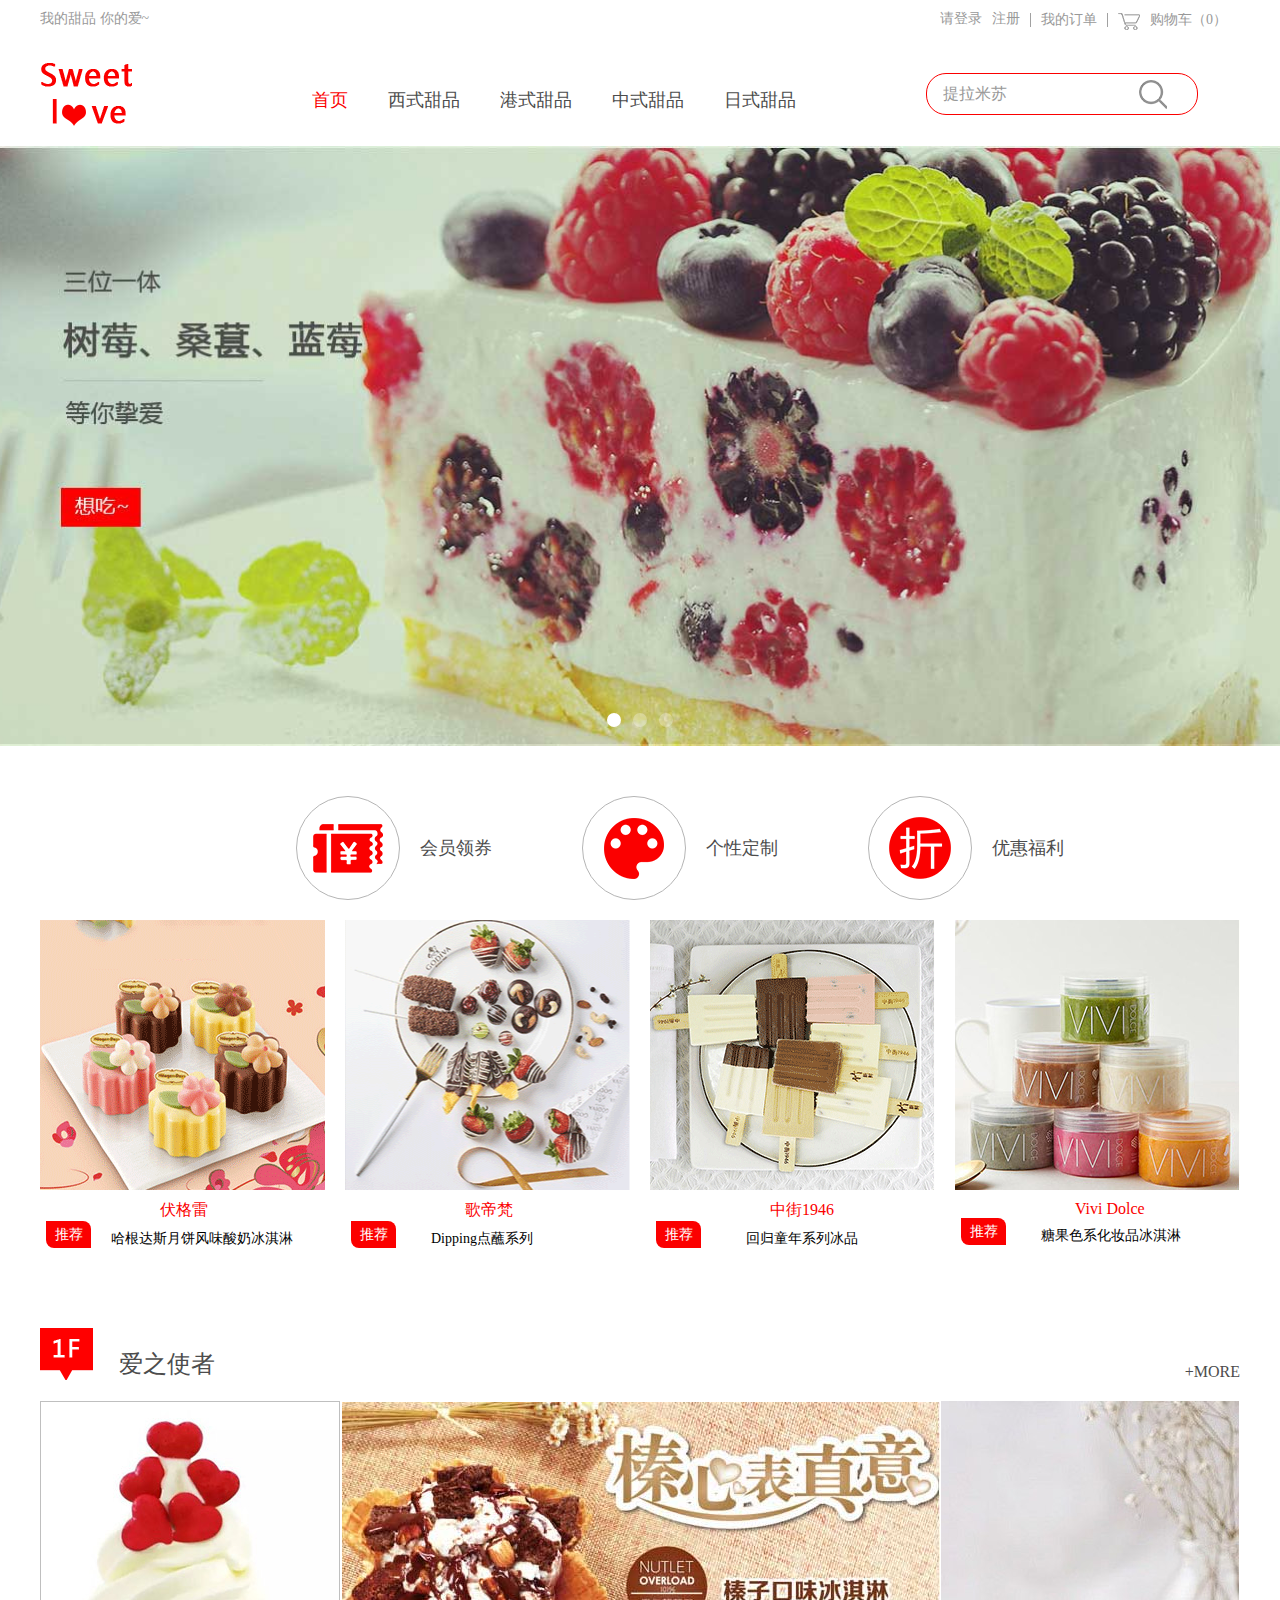
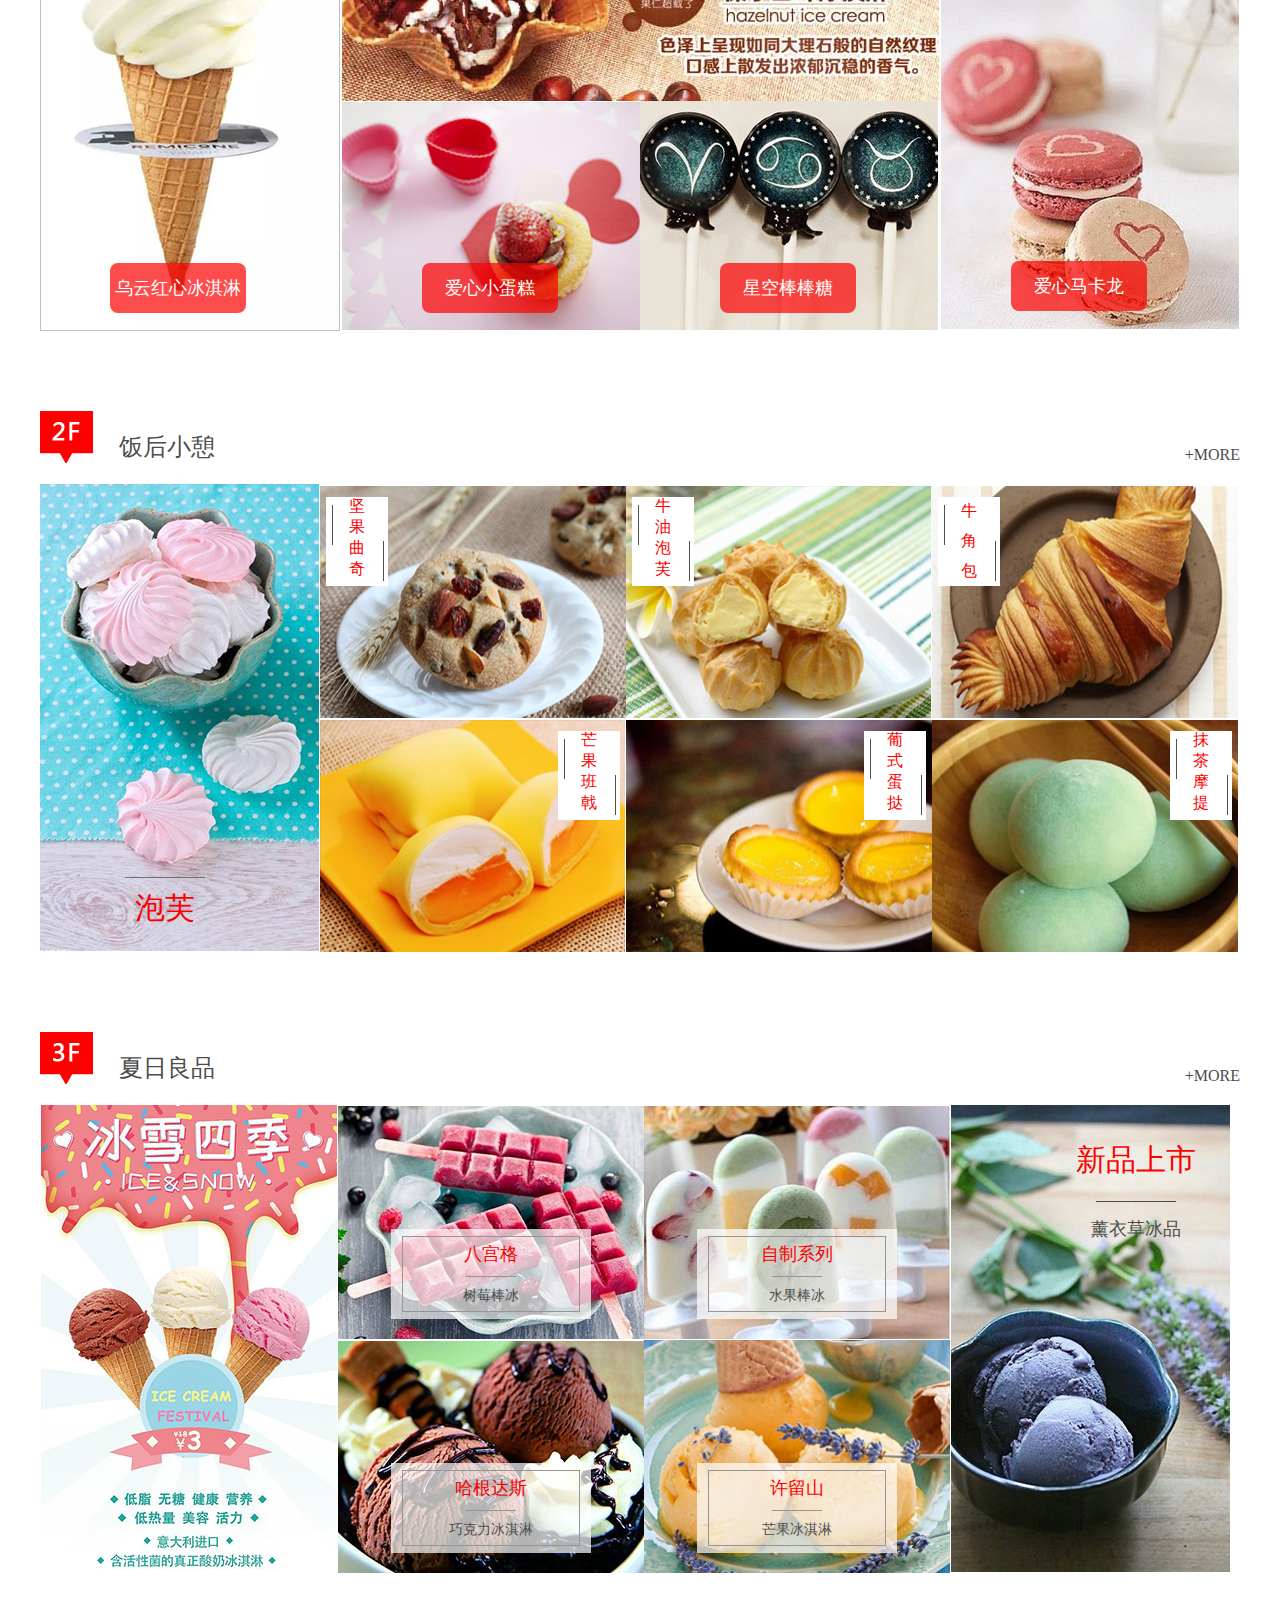
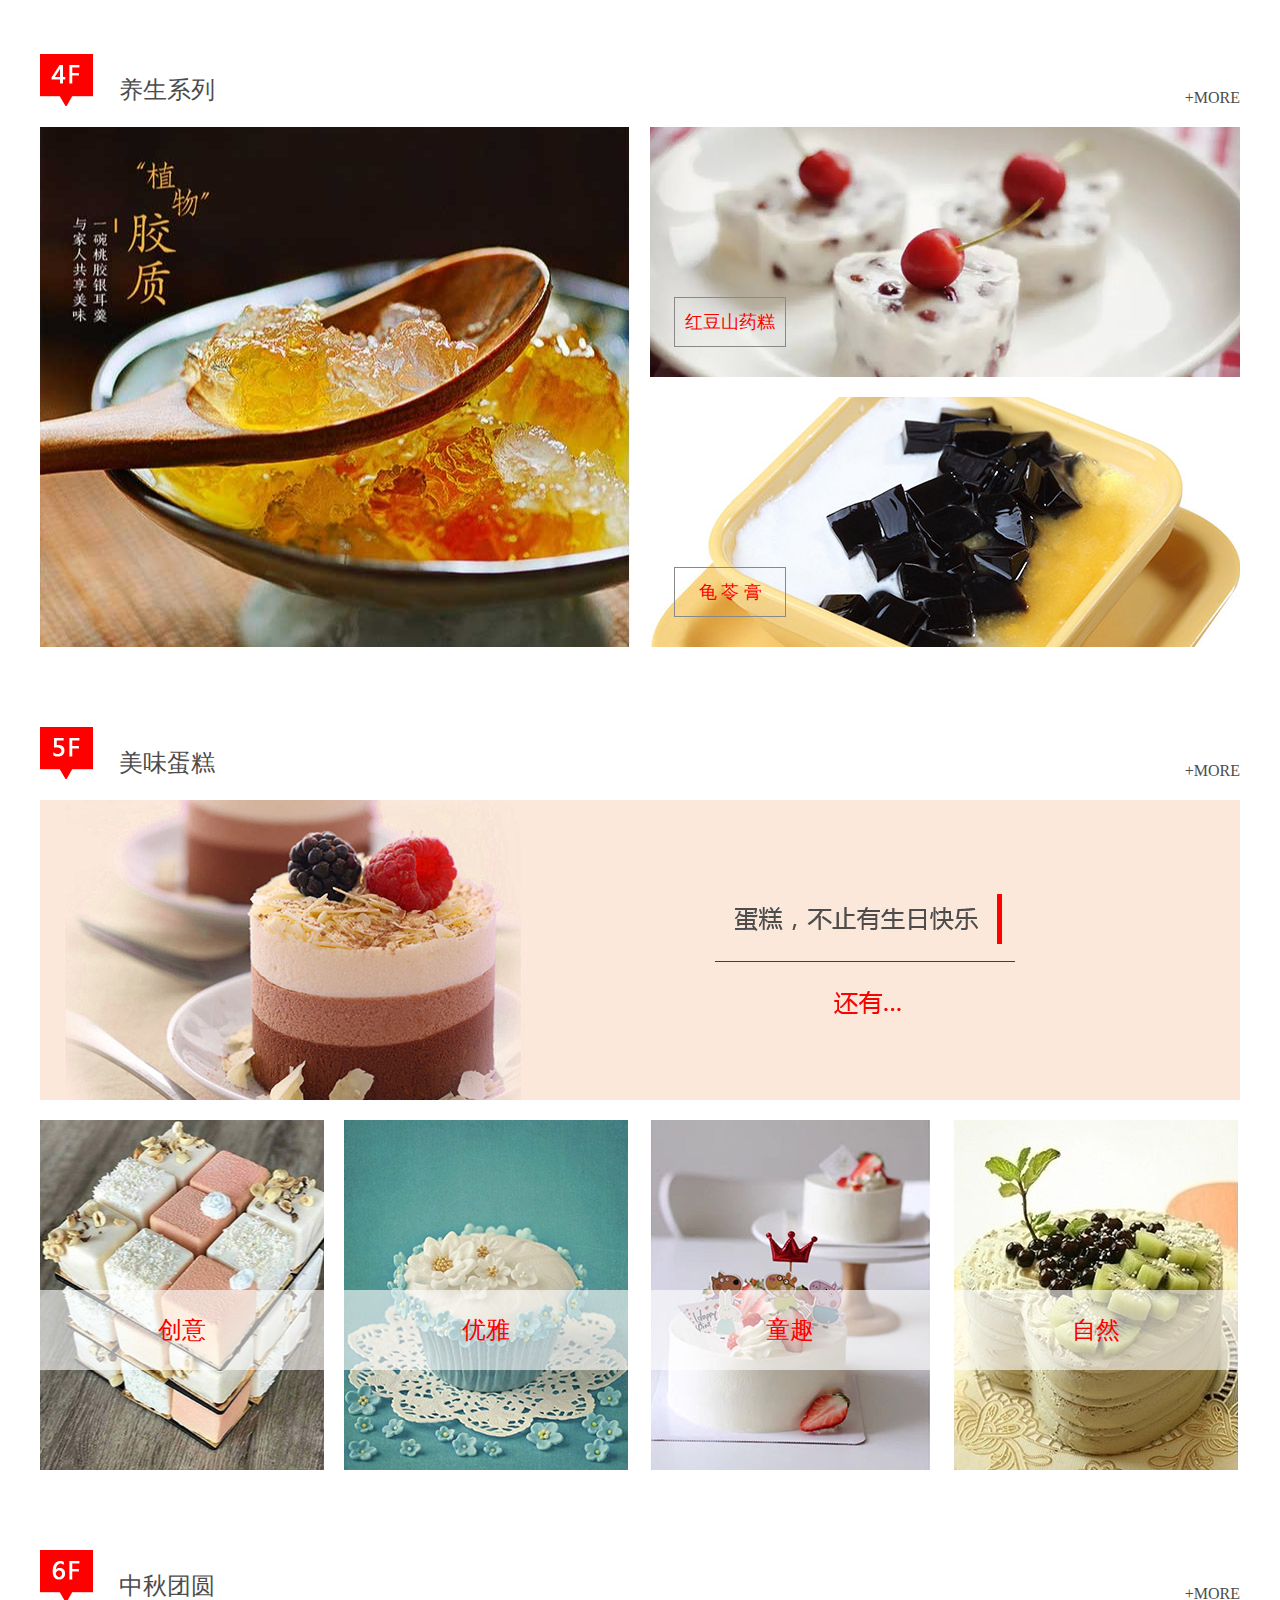
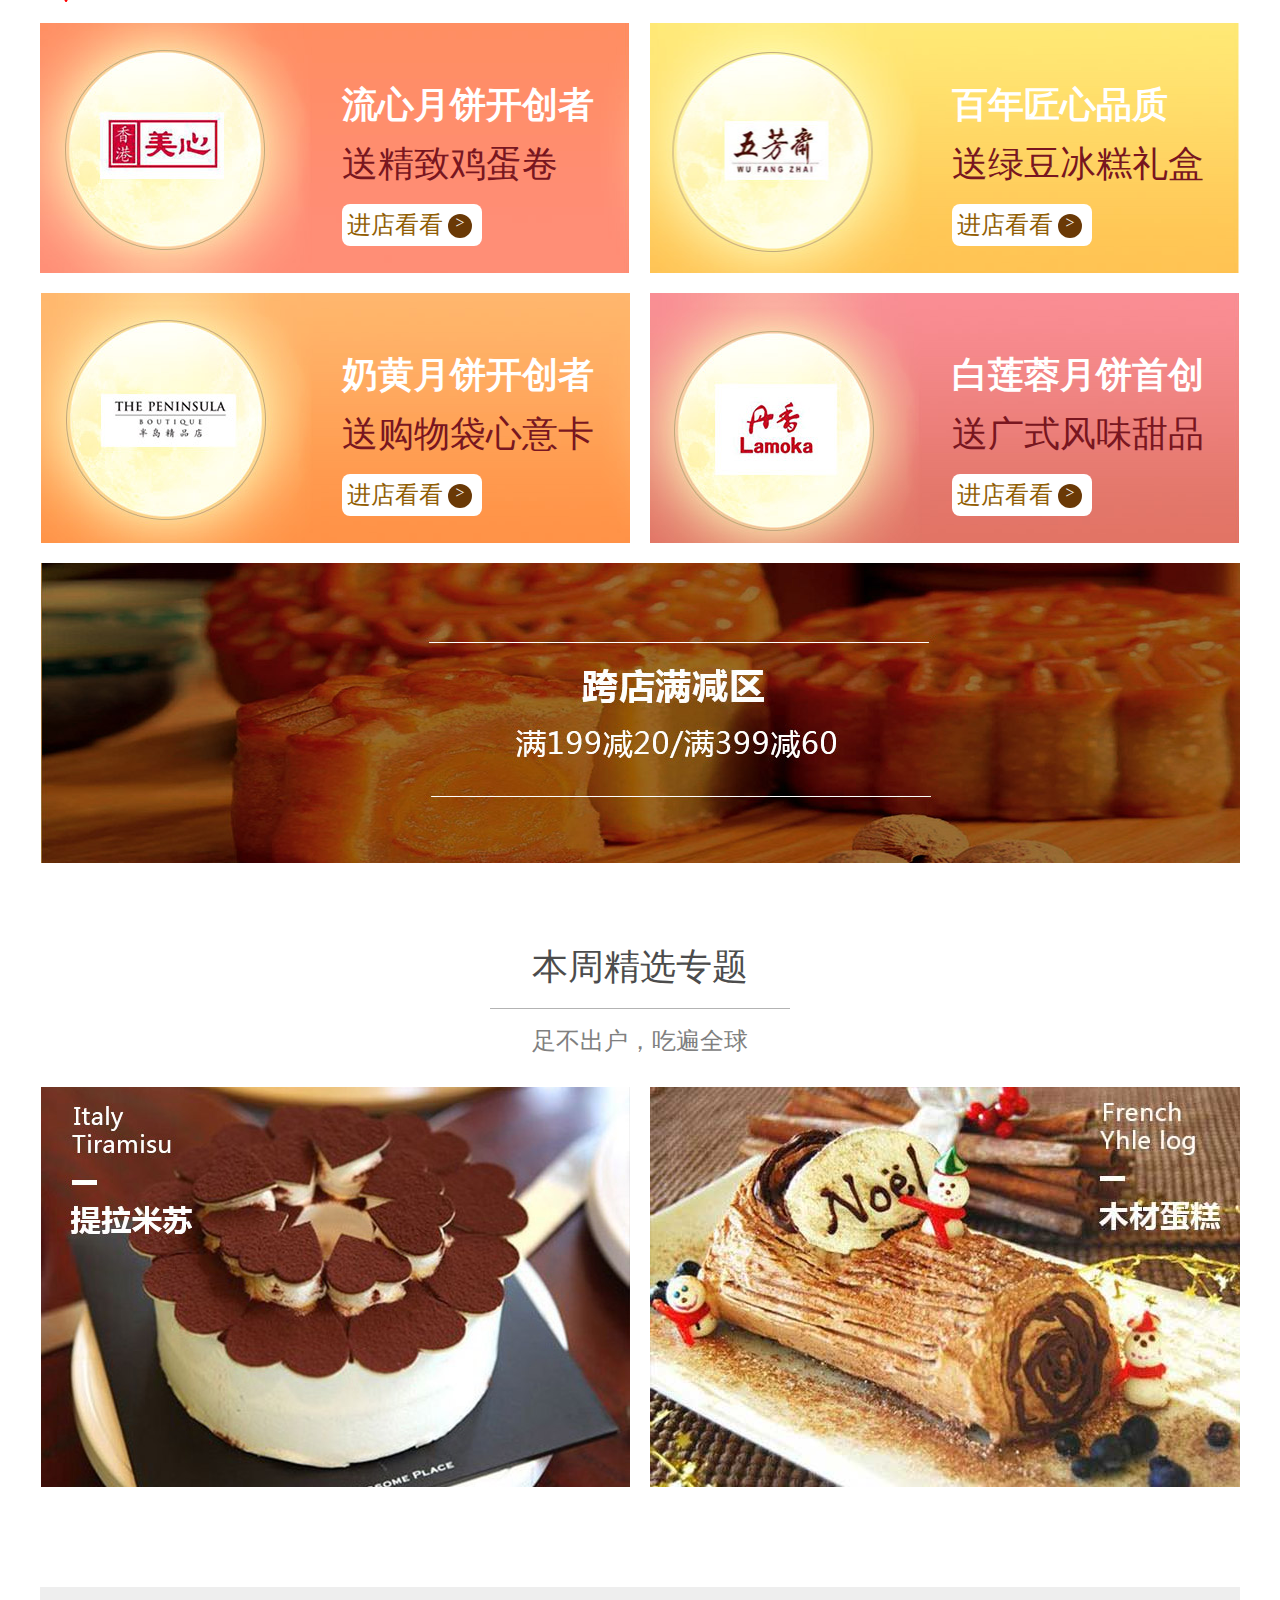
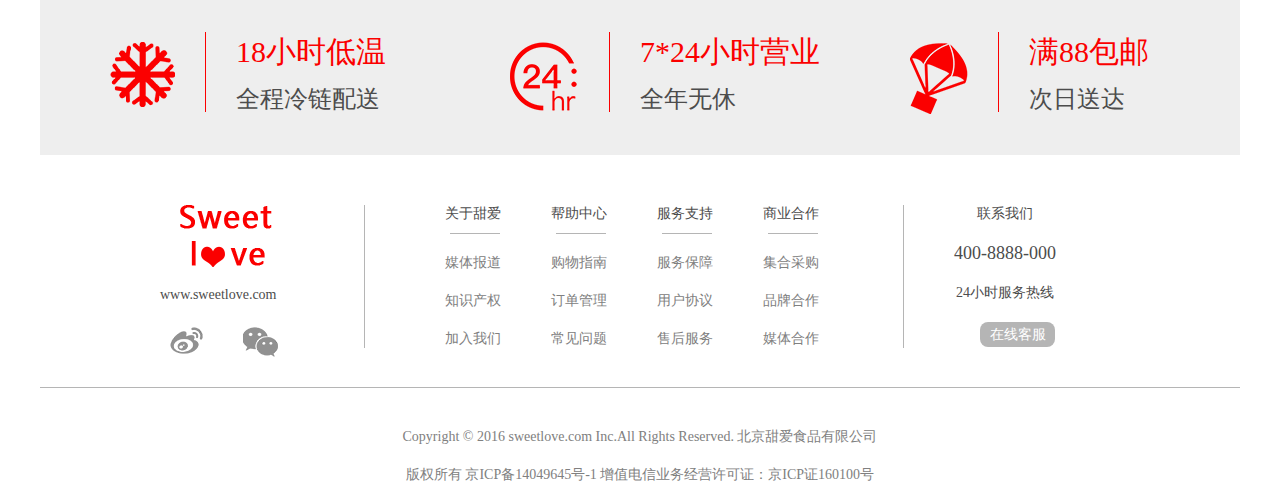
<file: src/main/webapp/cake/index.html>
﻿<!doctype html>
<html>
<head>
<meta name="keywords" content="甜爱，SweetLove,甜品，甜点，生日蛋糕，冰淇淋，冰品"/>
<meta name="description" content="甜爱网上商城是专注于甜品销售、进口的网站，各种甜品、甜点齐全，还有解暑的各种冰品任顾客挑选，让他们感受到爱的温馨。">
<meta charset="utf-8">
<title>我的甜品，你的爱~</title>
<link rel="shortcut icon" href="images/logo_01.png">
<link rel="stylesheet" href="css/index_1.css">
<script src="js/jquery-1.10.2_1.js"></script>
<script src="js/lifteffect_1.js"></script>
<style>

a, a:visited {
	color: #E54028;
	text-decoration: none;
}
a:hover {
	color: #c22d18;
	cursor: pointer;
}
*{
			margin: 0;
			padding: 0;
		}
		body{
			height: 6000px;
		}
		.lift-nav{
			position: fixed;
			top: 100px;
			left: 30px;
			display: none;
		}
		.lift-nav li{
			width: 30px;
			height: 30px;
			text-align: center;
			line-height: 30px;
			color: #fff;
			padding: 10px 10px;
			margin-bottom: 10px;
			background: skyblue;
			cursor: pointer;
		}

		.lift-nav li.current{
			background:#fb0000;
		}

		/*.t1,.t2,.t3,.t4,.t5,.t6{
			width: 800px;
			height: 400px;
			text-align: center;
			line-height: 400px;
			background: skyblue;
			margin: 100px auto;
			font-size: 30px;
			color: #fff;
		}
		.t1{
			margin-top: 200px;
		}
		.t2{
			background: pink;
		}
		.t3{
			background: tomato;
		}
		.t4{
			background: grey;
		}
		.t5{
			background: yellow;
		}
		.t6{
			background: seagreen;
		}*/


</style>


<!--Required libraries-->
<script src="js/jquery-v1.10.2.min_1.js" type="text/javascript"></script>
<script src="js/modernizr-custom-v2.7.1.min_1.js" type="text/javascript"></script>
<script src="js/jquery-finger-v0.1.0.min_1.js" type="text/javascript"></script>
<!--Include flickerplate-->
<link href="css/flickerplate_1.css" type="text/css" rel="stylesheet">
<script src="js/flickerplate.min_1.js" type="text/javascript"></script>
<!--Execute flickerplate-->
<script>
$(document).ready(function(){
	$('.flicker-example').flicker();
});
</script>
</head>

<body>
<!--页头-->
<div id="headCon">
	<div>
    	<p>我的甜品 你的爱~</p>
        <ol>
            <li><a href="login.html">请登录</a></li>
            <li><a href="../register.html">注册</a></li>
            <a href="order.html">我的订单</a>
            <a href="shoppingCar.html" class="shoppingCar">
            	<i></i>
            	<span>购物车（0）</span>
            </a>
        </ol>
    </div>
    <ul>
    	<a href="#"><li></li></a>
        <ol>
            <li><a href="#" class="first">首页</a></li>
            <li><a href="western.html">西式甜品</a></li>
            <li><a href="HongKong.html">港式甜品</a></li>
            <li><a href="#">中式甜品</a></li>
            <li><a href="#">日式甜品</a></li>
            <li class="search">
                <input value="提拉米苏"><button></button>
            </li>
        </ol>
    </ul>
    <div class="flicker-example" data-block-text="false">
        <ul>
            <li data-background="img/banner_02_1.jpg">
                
            </li>
            <li data-background="img/banner3_1.jpg">
                
            </li>
            <li data-background="img/banner05_1.png">
                
            </li>
        </ul>
	</div>
</div>
<!--内容-->
<!--<div class="lift-nav">
	<ul class="lift">
		<li>1楼</li>
		<li>2楼</li>
		<li>3楼</li>
		<li>4楼</li>
		<li>5楼</li>
		<li>6楼</li>
	</ul>
</div>-->

<!--<div class="lift-target">
	<div class="t1">这是1楼</div>
	<div class="t2">这是2楼</div>
	<div class="t3">这是3楼</div>
	<div class="t4">这是4楼</div>
	<div class="t5">这是5楼</div>
	<div class="t6">这是6楼</div>
</div>-->
<div id="contentCon">
	<ul>
    	<li class="quan">
        	<div></div>
            <p>会员领券</p>
        </li>
        <li class="gexing">
        	<div></div>
            <p>个性定制</p>
        </li>
        <li class="fuli">
        	<div></div>
            <p>优惠福利</p>
        </li>
    </ul>
    <ol>
    	<li>
        	<a href="list.html" class="yoghourt"></a>
            <p>伏格雷</p>
            <div>
            	<span>推荐</span>
                <p>哈根达斯月饼风味酸奶冰淇淋</p>
            </div>
        </li>
        <li class="pic02">
        	<a href="list.html" class="dip"></a>
            <p>歌帝梵</p>
            <div>
            	<span>推荐</span>
                <p>Dipping点蘸系列</p>
            </div>
        </li>
        <li class="pic03">
        	<a href="list.html" class="zhongjie"></a>
            <p>中街1946</p>
            <div>
            	<span>推荐</span>
                <p>回归童年系列冰品</p>
            </div>
        </li>
        <li class="pic04">
        	<a href="list.html" class="vivi"></a>
            <p>Vivi Dolce</p>
            <div>
            	<span>推荐</span>
                <p>糖果色系化妆品冰淇淋</p>
            </div>
        </li>
    </ol>
    <div class="lift-nav">
        <ul class="lift">
            <li>1楼</li>
            <li>2楼</li>
            <li>3楼</li>
            <li>4楼</li>
            <li>5楼</li>
            <li>6楼</li>
        </ul>
	</div>
    <div class="t1">
    	<ul>
        	<li></li>
            <p>爱之使者</p>
            <a href="list.html">+MORE</a>
        </ul>
        <ol>
        	<li class="ice">
            	<a href="list.html"></a>
            	<div>乌云红心冰淇淋</div>
            </li>
            <li class="zhenzi">
            	<a href="xiangqing.html"></a>
                <div class="container">
                    <a href="western.html" class="dangao"><p>爱心小蛋糕</p></a>
                    <a href="western.html" class="bang"><p>星空棒棒糖</p></a>
                </div>
            </li>
            <li class="makalong">
            	<a href="western.html"></a>
            	<div>爱心马卡龙</div>
            </li>
        </ol>
    </div>
    <div class="t2">
    	<ul>
        	<li></li>
            <p>饭后小憩</p>
            <a href="HongKong.html">+MORE</a>
        </ul>
        <ol>
        	<li class="paofu">
            	<a href="xiangqing.html">
                	<div>
                    	<span></span>
                        <p>泡芙</p>
                    </div>
                </a>
            </li>
            <li>
            	<ol>
                	<a href="xiangqing.html" class="quqi">
                    	<div>
                            <p>坚<br>果<br>曲<br>奇</p>
                        </div>
                    </a>
                    <a href="xiangqing.html" class="paofu">
                    	<div>
                            <p>牛<br>油<br>泡<br>芙</p>
                        </div>
                    </a>
                    <a href="xiangqing.html" class="niuiaobao">
                    	<div>
                            <p>牛<br>角<br>包</p>
                        </div>
                    </a>
                </ol>
                <ol>
                	<a href="HongKong.html" class="banji">
                    	<div>
                            <p>芒<br>果<br>班<br>戟</p>
                        </div>
                    </a>
                    <a href="HongKong.html" class="danta">
                    	<div>
                            <p>葡<br>式<br>蛋<br>挞</p>
                        </div>
                    </a>
                    <a href="HongKong.html" class="moti">
                    	<div>
                            <p>抹<br>茶<br>摩<br>提</p>
                        </div>
                    </a>
                </ol>
            </li>
        </ol>
    </div>
    <div class="t3">
    	<ul>
        	<li></li>
            <p>夏日良品</p>
            <a href="xiangqing.html">+MORE</a>
        </ul>
        <ol>
        	<li class="left">
            	<a href="xiangqing.html"></a>
            </li>
            <li>
            	<ol>
                	<li>
                        <a href="xiangqing.html" class="shumei">
                            <div>
                                <span>
                                    <p>八宫格</p>
                                    <i></i>
                                    <div>树莓棒冰</div>
                                </span>
                            </div>
                        </a>
                        <a href="xiangqing.html" class="shuiguo">
                            <div>
                                <span>
                                    <p>自制系列</p>
                                    <i></i>
                                    <div>水果棒冰</div>
                                </span>
                            </div>
                        </a>
                    </li>
                </ol>
                <ol>
                	<li>
                        <a href="xiangqing.html" class="ha">
                            <div>
                                <span>
                                    <p>哈根达斯</p>
                                    <i></i>
                                    <div>巧克力冰淇淋</div>
                                </span>
                            </div>
                        </a>
                        <a href="xiangqing.html" class="xu">
                            <div>
                                <span>
                                    <p>许留山</p>
                                    <i></i>
                                    <div>芒果冰淇淋</div>
                                </span>
                            </div>
                        </a>
                    </li>
                </ol>
            </li>
            <li class="right">
            	<a href="xiangqing.html">
                	<div>
                    	<p>新品上市</p>
                        <i></i>
                        <span>薰衣草冰品</span>
                    </div>
                </a>
            </li>
        </ol>
    </div>
    <div class="t4">
    	<ul>
        	<li></li>
            <p>养生系列</p>
            <a href="xiangqing.html">+MORE</a>
        </ul>
        <ol>
        	<li>
            	<a href="xiangqing.html" class="tao"></a>
            </li>
            <li>
            	<a href="xiangqing.html" class="shanyao">
                	<div>
                    	<p>红豆山药糕</p>
                    </div>
                </a>
                <a href="xiangqing.html" class="gui">
                	<div>
                    	<p>龟 苓 膏</p>
                    </div>
                </a>
            </li>
        </ol>
    </div>
    <div class="t5">
    	<ul>
        	<li></li>
            <p>美味蛋糕</p>
            <a href="xiangqing.html">+MORE</a>
        </ul>
        <ol>
        	<li><a href="xiangqing.html"></a></li>
            <li>
            	<ul class="chuangyi">
                    <div>创意</div>
                </ul>
                <ul class="youya">
                    <div>优雅</div>
                </ul>
                <ul class="tongqu">
                    <div>童趣</div>
                </ul>
                <ul class="ziran">
                    <div>自然</div>
                </ul>
            </li>
        </ol>
    </div>
    <div class="t6">
    	<ul>
        	<li></li>
            <p>中秋团圆</p>
            <a href="xiangqing.html">+MORE</a>
        </ul>
        <ol>
        	<li>
            	<div class="meixin">
                	<ul>
                        <h2>流心月饼开创者</h2>
                        <p>送精致鸡蛋卷</p>
                        <a href="xiangqing.html">
                            <p>进店看看</p>
                            <div>&gt;</div>
                        </a>
                    </ul>
                </div>
                <div class="wufang">
                	<ul>
                        <h2>百年匠心品质</h2>
                        <p>送绿豆冰糕礼盒</p>
                        <a href="xiangqing.html">
                            <p>进店看看</p>
                            <div>&gt;</div>
                        </a>
                    </ul>
                </div>
            </li>
            <li>
            	<div class="bandao">
                	<ul>
                        <h2>奶黄月饼开创者</h2>
                        <p>送购物袋心意卡</p>
                        <a href="xiangqing.html">
                            <p>进店看看</p>
                            <div>&gt;</div>
                        </a>
                    </ul>
                </div>
                <div class="danxiang">
                	<ul>
                        <h2>白莲蓉月饼首创</h2>
                        <p>送广式风味甜品</p>
                        <a href="xiangqing.html">
                            <p>进店看看</p>
                            <div>&gt;</div>
                        </a>
                    </ul>
                </div>
            </li>
        </ol>
        <div></div>
    </div>
    <div class="jingxuan">
    	<ul>
        	<p>本周精选专题</p>
            <li></li>
            <span>足不出户，吃遍全球</span>
        </ul>
        <ol>
        	<a href="xiangqing.html"><li></li></a>
            <a href="xiangqing.html"><div></div></a>
        </ol>
    </div>
</div>
<!--页脚-->
<div id="footCon">
	<ul>
    	<li>
        	<div class="cold"></div>
            <span></span>
            <ol>
            	<h2>18小时低温</h2>
            	<p>全程冷链配送</p>
            </ol>
        </li>
        <li>
        	<div class="wuxiu"></div>
            <span></span>
            <ol>
            	<h2>7*24小时营业</h2>
            	<p>全年无休</p>
            </ol>
        </li>
        <li>
        	<div class="baoyou"></div>
            <span></span>
            <ol>
            	<h2>满88包邮</h2>
            	<p>次日送达</p>
            </ol>
        </li>
    </ul>
    <ol>
    	<li>
        	<i></i>
            <a href="#">www.sweetlove.com</a>
            <div>
            	<a href="http://www.weibo.com" class="weibo"></a>
                <a href="http://wx.qq.com" class="weixin"></a>
            </div>
        </li>
        <ul>
        	<li class="text01">
            	<p>关于甜爱</p>
                <span></span>
                <a href="#">媒体报道</a>
                <a href="#">知识产权</a>
                <a href="#">加入我们</a>
            </li>
            <li>
            	<p>帮助中心</p>
                <span></span>
                <a href="#">购物指南</a>
                <a href="#">订单管理</a>
                <a href="#">常见问题</a>
            </li>
            <li>
            	<p>服务支持</p>
                <span></span>
                <a href="#">服务保障</a>
                <a href="#">用户协议</a>
                <a href="#">售后服务</a>
            </li>
            <li>
            	<p>商业合作</p>
                <span></span>
                <a href="#">集合采购</a>
                <a href="#">品牌合作</a>
                <a href="#">媒体合作</a>
            </li>
        </ul>
        <div>
        	<p>联系我们</p>
            <h2>400-8888-000</h2>
            <span>24小时服务热线</span>
            <a href="#">在线客服</a>
        </div>
    </ol>
    <div></div>
    <li>
        <p>Copyright © 2016 sweetlove.com Inc.All Rights Reserved. 北京甜爱食品有限公司</p>
        <span>版权所有 京ICP备14049645号-1 增值电信业务经营许可证：京ICP证160100号</span>
    </li>
</div>
<script>

	$(function(){
		LiftEffect({
			"control1": ".lift-nav", 						  //侧栏电梯的容器
			"control2": ".lift",                           //需要遍历的电梯的父元素
			"target": [".t1",".t2",".t3",".t4",".t5",".t6"], //监听的内容，注意一定要从小到大输入
			"current": "current" 						  //选中的样式
		});

		
	})
</script>
</body>
</html>
</file>
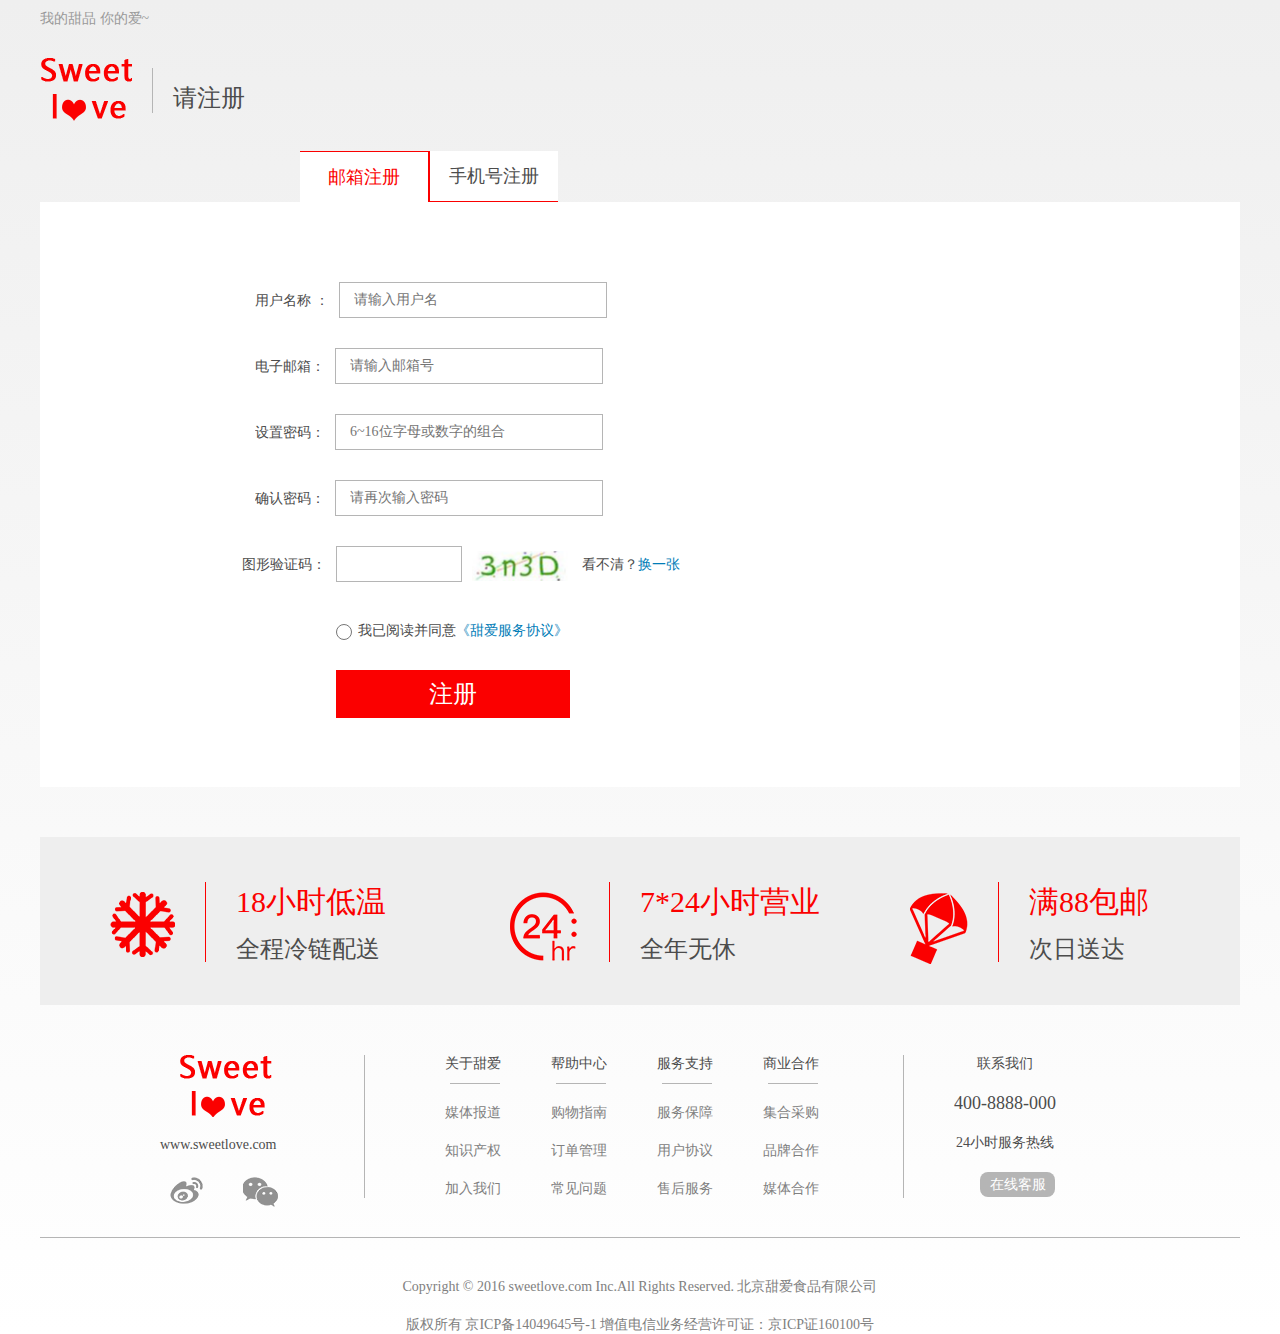
<file: src/main/webapp/emailRegister.html>
<!doctype html>
<html>
<head>
    <meta name="keywords" content="甜爱，SweetLove,甜品，甜点，生日蛋糕，冰淇淋，冰品"/>
    <meta name="description" content="甜爱网上商城是专注于甜品销售、进口的网站，各种甜品、甜点齐全，还有解暑的各种冰品任顾客挑选，让他们感受到爱的温馨。">
    <meta charset="utf-8">
    <title>欢迎注册！</title>
    <link rel="shortcut icon" href="cake/img/logo_01.png">
    <link rel="stylesheet" href="cake/css/register.css">
</head>

<body>
<!--页头-->
<div id="headCon">
    <div>
        <p>我的甜品 你的爱~</p>
        <!--<ol>
            <li><a href="#">请登录</a></li>
            <li><a href="#">注册</a></li>
            <a href="#">我的订单</a>
            <!-<a href="#" class="shoppingCar">--
            	<i></i>
            	<span>购物车（0）</span>
            </a>-->
        <!--</ol>-->
    </div>
    <ul>
        <a href="index.html"><li></li></a>
        <span></span>
        <p>请注册</p>
        <!--<ol>
            <li>
            	<div class="my"><img src="img/shopcar_08.png"></div>
                <p class="red">我的购物车</p>
            </li>
            <li>
            	<div class="order"><img src="img/pay_03.jpg"></div>
                <p>确认订单</p>
            </li>
            <li class="pay">
            	<div class="pay"><img src="img/pay_05.jpg"></div>
                <p>支付</p>
            </li>
            <li class="bingo">
            	<div class="bingo"><img src="img/shopcar_05.png"></div>
                <p>完成</p>
            </li>
        </ol>-->
    </ul>
</div>
<!--内容-->
<div id="contentCon">
    <div>
        <p>邮箱注册</p>
        <li>手机号注册</li>
    </div>
    <form>
        <ul>
            <p>用户名称 ：</p>
            <input type="text" placeholder="请输入用户名">
        </ul>
        <ul class="box02">
            <p>电子邮箱：</p>
            <input type="text" placeholder="请输入邮箱号">
        </ul>
        <ul class="box02">
            <p>设置密码：</p>
            <input type="text" placeholder="6~16位字母或数字的组合">
        </ul>
        <ul class="box02">
            <p>确认密码：</p>
            <input type="text" placeholder="请再次输入密码">
        </ul>
        <div>
            <p>图形验证码：</p>
            <input type="text">
            <i></i>
            <span>看不清？</span>
            <a href="#">换一张</a>
        </div>
        <!--<ol>
        	<p>验证码：</p>
            <input type="tel">
            <a href="#">获取验证码</a>
        </ol>-->
        <li>
            <input type="radio">
            <p>我已阅读并同意</p>
            <a href="#">《甜爱服务协议》</a>
        </li>
        <a href="login.html">注册</a>
    </form>

</div>
<!--页脚-->
<div id="footCon">
    <ul>
        <li>
            <div class="cold"></div>
            <span></span>
            <ol>
                <h2>18小时低温</h2>
                <p>全程冷链配送</p>
            </ol>
        </li>
        <li>
            <div class="wuxiu"></div>
            <span></span>
            <ol>
                <h2>7*24小时营业</h2>
                <p>全年无休</p>
            </ol>
        </li>
        <li>
            <div class="baoyou"></div>
            <span></span>
            <ol>
                <h2>满88包邮</h2>
                <p>次日送达</p>
            </ol>
        </li>
    </ul>
    <ol>
        <li>
            <i></i>
            <a href="index.html">www.sweetlove.com</a>
            <div>
                <a href="http://www.weibo.com" class="weibo"></a>
                <a href="http://wx.qq.com" class="weixin"></a>
            </div>
        </li>
        <ul>
            <li class="text01">
                <p>关于甜爱</p>
                <span></span>
                <a href="#">媒体报道</a>
                <a href="#">知识产权</a>
                <a href="#">加入我们</a>
            </li>
            <li>
                <p>帮助中心</p>
                <span></span>
                <a href="#">购物指南</a>
                <a href="#">订单管理</a>
                <a href="#">常见问题</a>
            </li>
            <li>
                <p>服务支持</p>
                <span></span>
                <a href="#">服务保障</a>
                <a href="#">用户协议</a>
                <a href="#">售后服务</a>
            </li>
            <li>
                <p>商业合作</p>
                <span></span>
                <a href="#">集合采购</a>
                <a href="#">品牌合作</a>
                <a href="#">媒体合作</a>
            </li>
        </ul>
        <div>
            <p>联系我们</p>
            <h2>400-8888-000</h2>
            <span>24小时服务热线</span>
            <a href="#">在线客服</a>
        </div>
    </ol>
    <div></div>
    <li>
        <p>Copyright © 2016 sweetlove.com Inc.All Rights Reserved. 北京甜爱食品有限公司</p>
        <span>版权所有 京ICP备14049645号-1 增值电信业务经营许可证：京ICP证160100号</span>
    </li>
</div>
</body>
</html>
</file>
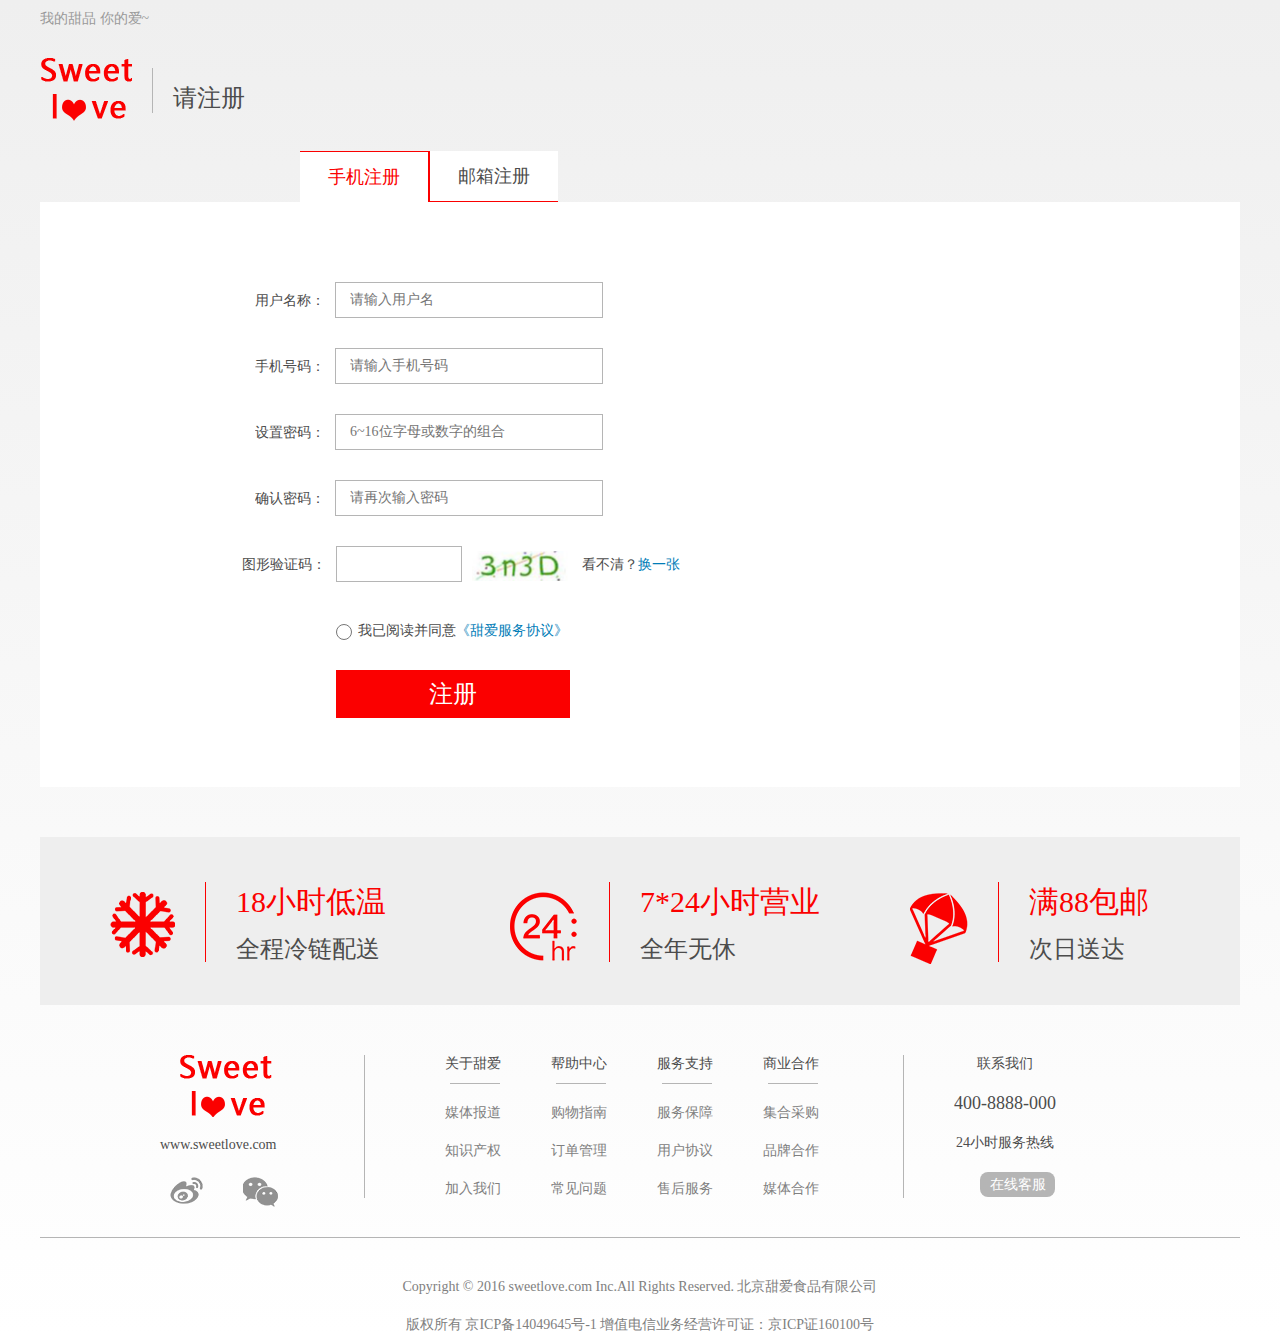
<file: src/main/webapp/register.html>
﻿<!doctype html>
<html>
<head>
<meta name="keywords" content="甜爱，SweetLove,甜品，甜点，生日蛋糕，冰淇淋，冰品"/>
<meta name="description" content="甜爱网上商城是专注于甜品销售、进口的网站，各种甜品、甜点齐全，还有解暑的各种冰品任顾客挑选，让他们感受到爱的温馨。">
<meta charset="utf-8">
<title>欢迎注册！</title>
<link rel="shortcut icon" href="cake/img/logo_01.jpg">
<link rel="stylesheet" href="cake/css/register.css">
    <script src="https://cdn.bootcdn.net/ajax/libs/jquery/3.5.1/jquery.js"></script>
</head>

<body>
<!--页头-->
<div id="headCon">
	<div>
    	<p>我的甜品 你的爱~</p>
        <!--<ol>
            <li><a href="#">请登录</a></li>
            <li><a href="#">注册</a></li>
            <a href="#">我的订单</a>
            <!-<a href="#" class="shoppingCar">--
            	<i></i>
            	<span>购物车（0）</span>
            </a>-->
        <!--</ol>-->
    </div>
    <ul>
    	<a href="index.html"><li></li></a>
        <span></span>
        <p>请注册</p>
        <!--<ol>
            <li>
            	<div class="my"><img src="img/shopcar_08.png"></div>
                <p class="red">我的购物车</p>
            </li>
            <li>
            	<div class="order"><img src="img/pay_03.jpg"></div>
                <p>确认订单</p>
            </li>
            <li class="pay">
            	<div class="pay"><img src="img/pay_05.jpg"></div>
                <p>支付</p>
            </li>
            <li class="bingo">
            	<div class="bingo"><img src="img/shopcar_05.png"></div>
                <p>完成</p>
            </li>
        </ol>-->
    </ul>
</div>
<!--内容-->
<div id="contentCon">
    <script>
        $(function () {
            $("#emails").click(function () {
                // 获取li标签
                let $li = $("#emails")
                $li.append(
                    $("<a>").attr("href","http://localhost:63342/cake-shop/src/main/webapp/emailRegister.html?_ijt=u2mvtfacufn52h9e1vh0aak3av")
                )
            })
        })
    </script>
	<div>
    	<p>手机注册</p>
        <li class="emails">邮箱注册</li>
    </div>
    <form>
        <ul>
            <p>用户名称：</p>
            <input type="text" placeholder="请输入用户名">
        </ul>
        <ul class="box02">
        	<p>手机号码：</p>
            <input type="text" placeholder="请输入手机号码">
        </ul>
        <ul class="box02">
        	<p>设置密码：</p>
            <input type="text" placeholder="6~16位字母或数字的组合">
        </ul>
        <ul class="box02">
        	<p>确认密码：</p>
            <input type="text" placeholder="请再次输入密码">
        </ul>
        <div>
        	<p>图形验证码：</p>
        	<input type="text">
            <i></i>
            <span>看不清？</span>
            <a href="#">换一张</a>
        </div>
        <!--<ol>
        	<p>验证码：</p>
            <input type="tel">
            <a href="#">获取验证码</a>
        </ol>-->
        <li>
        	<input type="radio">
            <p>我已阅读并同意</p>
            <a href="#">《甜爱服务协议》</a>
        </li>
        <a href="login.html">注册</a>
    </form>

</div>
<!--页脚-->
<div id="footCon">
	<ul>
    	<li>
        	<div class="cold"></div>
            <span></span>
            <ol>
            	<h2>18小时低温</h2>
            	<p>全程冷链配送</p>
            </ol>
        </li>
        <li>
        	<div class="wuxiu"></div>
            <span></span>
            <ol>
            	<h2>7*24小时营业</h2>
            	<p>全年无休</p>
            </ol>
        </li>
        <li>
        	<div class="baoyou"></div>
            <span></span>
            <ol>
            	<h2>满88包邮</h2>
            	<p>次日送达</p>
            </ol>
        </li>
    </ul>
    <ol>
    	<li>
        	<i></i>
            <a href="index.html">www.sweetlove.com</a>
            <div>
            	<a href="http://www.weibo.com" class="weibo"></a>
                <a href="http://wx.qq.com" class="weixin"></a>
            </div>
        </li>
        <ul>
        	<li class="text01">
            	<p>关于甜爱</p>
                <span></span>
                <a href="#">媒体报道</a>
                <a href="#">知识产权</a>
                <a href="#">加入我们</a>
            </li>
            <li>
            	<p>帮助中心</p>
                <span></span>
                <a href="#">购物指南</a>
                <a href="#">订单管理</a>
                <a href="#">常见问题</a>
            </li>
            <li>
            	<p>服务支持</p>
                <span></span>
                <a href="#">服务保障</a>
                <a href="#">用户协议</a>
                <a href="#">售后服务</a>
            </li>
            <li>
            	<p>商业合作</p>
                <span></span>
                <a href="#">集合采购</a>
                <a href="#">品牌合作</a>
                <a href="#">媒体合作</a>
            </li>
        </ul>
        <div>
        	<p>联系我们</p>
            <h2>400-8888-000</h2>
            <span>24小时服务热线</span>
            <a href="#">在线客服</a>
        </div>
    </ol>
    <div></div>
    <li>
        <p>Copyright © 2016 sweetlove.com Inc.All Rights Reserved. 北京甜爱食品有限公司</p>
        <span>版权所有 京ICP备14049645号-1 增值电信业务经营许可证：京ICP证160100号</span>
    </li>
</div>
</body>
</html>
</file>
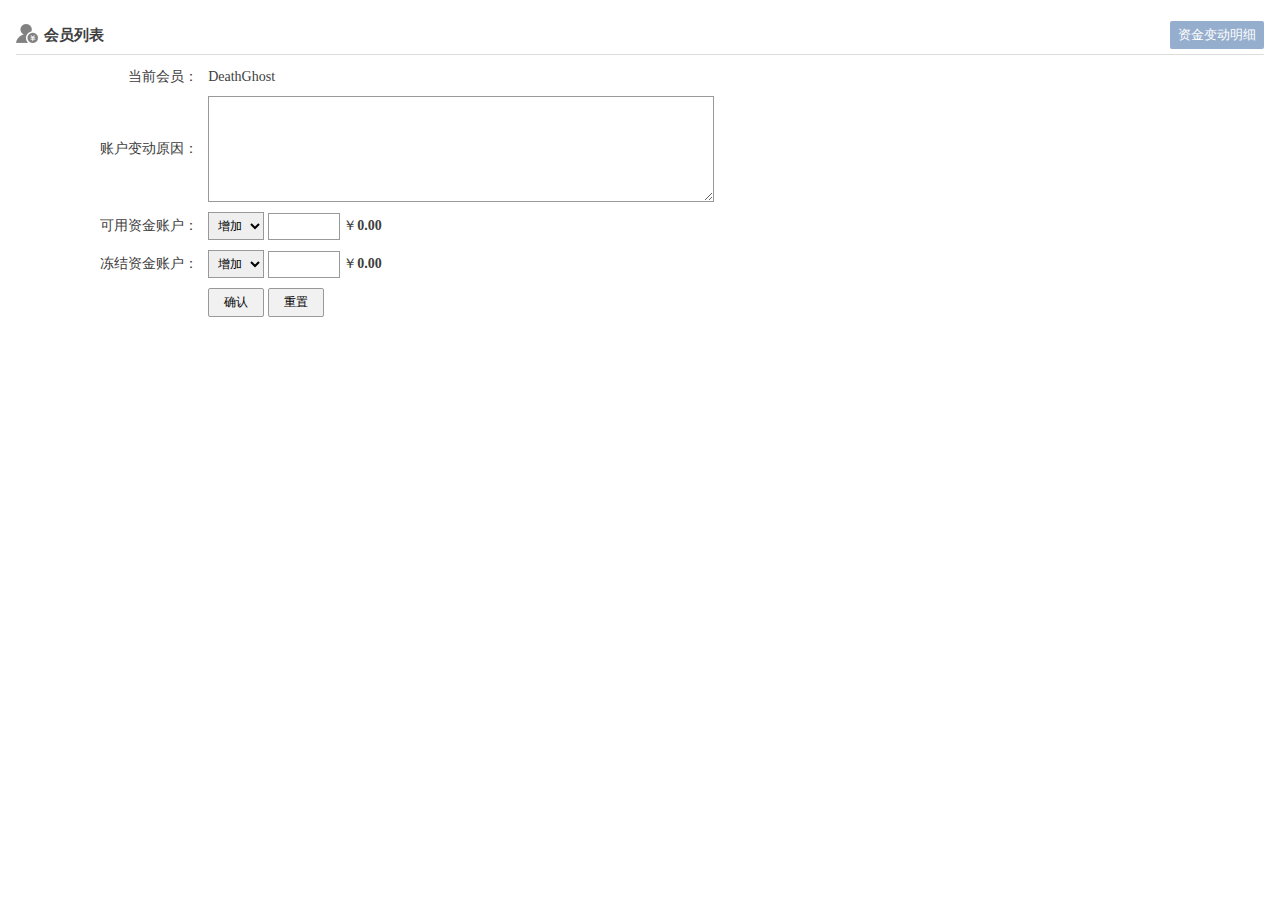
<file: src/main/webapp/admin/account.html>
﻿<!DOCTYPE html PUBLIC "-//W3C//DTD XHTML 1.0 Transitional//EN" "http://www.w3.org/TR/xhtml1/DTD/xhtml1-transitional.dtd">
<html xmlns="http://www.w3.org/1999/xhtml">
<head>
<title>会员列表</title>
<meta http-equiv="Content-Type" content="text/html; charset=utf-8" />
<link href="style/adminStyle.css" rel="stylesheet" type="text/css" />
</head>
<body>
 <div class="wrap">
  <div class="page-title">
    <span class="modular fl"><i class="account_user"></i><em>会员列表</em></span>
    <span class="modular fr"><a href="account_details.html" class="pt-link-btn">资金变动明细</a></span>
  </div>
  <table class="noborder">
   <tr>
    <td style="text-align:right;width:15%;">当前会员：</td>
    <td>DeathGhost</td>
   </tr>
   <tr>
    <td style="text-align:right;">账户变动原因：</td>
    <td>
     <textarea class="textarea" style="height:100px;outline:none;"></textarea>
    </td>
   </tr>
   <tr>
    <td style="text-align:right;">可用资金账户：</td>
    <td>
     <select class="textBox">
      <option>增加</option>
      <option>减少</option>
     </select>
     <input type="text" class="textBox length-short"/>
     <span class="middle"><i>￥</i><b>0.00</b></span>
    </td>
   </tr>
   <tr>
    <td style="text-align:right;">冻结资金账户：</td>
    <td>
     <select class="textBox">
      <option>增加</option>
      <option>减少</option>
     </select>
     <input type="text" class="textBox length-short"/>
     <span class="middle"><i>￥</i><b>0.00</b></span>
    </td>
   </tr>
   <tr>
    <td style="text-align:right;"></td>
    <td>
     <input type="submit" value="确认" class="tdBtn"/>
     <input type="reset" value="重置" class="tdBtn"/>
    </td>
   </tr>
  </table>
 </div>
</body>
</html>
</file>
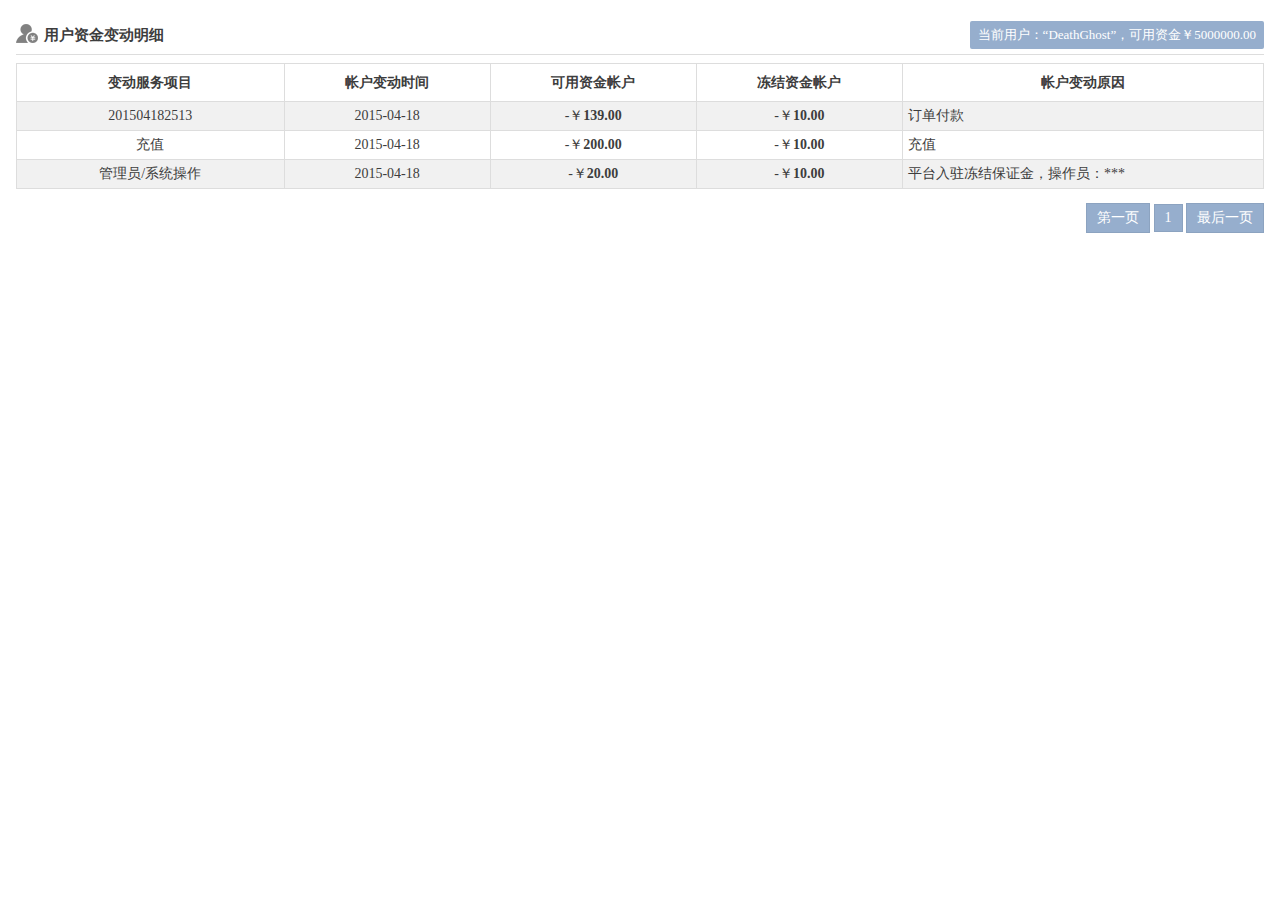
<file: src/main/webapp/admin/account_details.html>
﻿<!DOCTYPE html PUBLIC "-//W3C//DTD XHTML 1.0 Transitional//EN" "http://www.w3.org/TR/xhtml1/DTD/xhtml1-transitional.dtd">
<html xmlns="http://www.w3.org/1999/xhtml">
<head>
<title>会员资金变动明细</title>
<meta http-equiv="Content-Type" content="text/html; charset=utf-8" />
<link href="style/adminStyle.css" rel="stylesheet" type="text/css" />
<script src="js/jquery.js"></script>
<script src="js/public.js"></script>
</head>
<body>
 <div class="wrap">
  <div class="page-title">
    <span class="modular fl"><i class="account_user"></i><em>用户资金变动明细</em></span>
    <span class="modular fr"><a class="pt-link-btn">当前用户：“DeathGhost”，可用资金￥5000000.00</a></span>
  </div>
  <table class="list-style Interlaced">
   <tr>
    <th>变动服务项目</th>
    <th>帐户变动时间</th>
    <th>可用资金帐户</th>
    <th>冻结资金帐户</th>
    <th>帐户变动原因</th>
   </tr>
   <tr>
    <td class="center">201504182513</td>
    <td class="center">2015-04-18</td>
    <td class="center"><i>-</i><span>￥</span><b>139.00</b></td>
    <td class="center"><i>-</i><span>￥</span><b>10.00</b></td>
    <td>
     <div style="width:350px;">
               订单付款
     </div>
    </td>
   </tr>
   <tr>
    <td class="center">充值</td>
    <td class="center">2015-04-18</td>
    <td class="center"><i>-</i><span>￥</span><b>200.00</b></td>
    <td class="center"><i>-</i><span>￥</span><b>10.00</b></td>
    <td>
     <div style="width:350px;">
               充值
     </div>
    </td>
   </tr>
   <tr>
    <td class="center">管理员/系统操作</td>
    <td class="center">2015-04-18</td>
    <td class="center"><i>-</i><span>￥</span><b>20.00</b></td>
    <td class="center"><i>-</i><span>￥</span><b>10.00</b></td>
    <td width="350">
     <div style="width:350px;">
               平台入驻冻结保证金，操作员：***
     </div>
    </td>
   </tr>
  </table>
  <!-- BatchOperation -->
  <div style="overflow:hidden;">
	  <!-- turn page -->
	  <div class="turnPage center fr">
	   <a>第一页</a>
	   <a>1</a>
	   <a>最后一页</a>
	  </div>
  </div>
 </div>
</body>
</html>
</file>
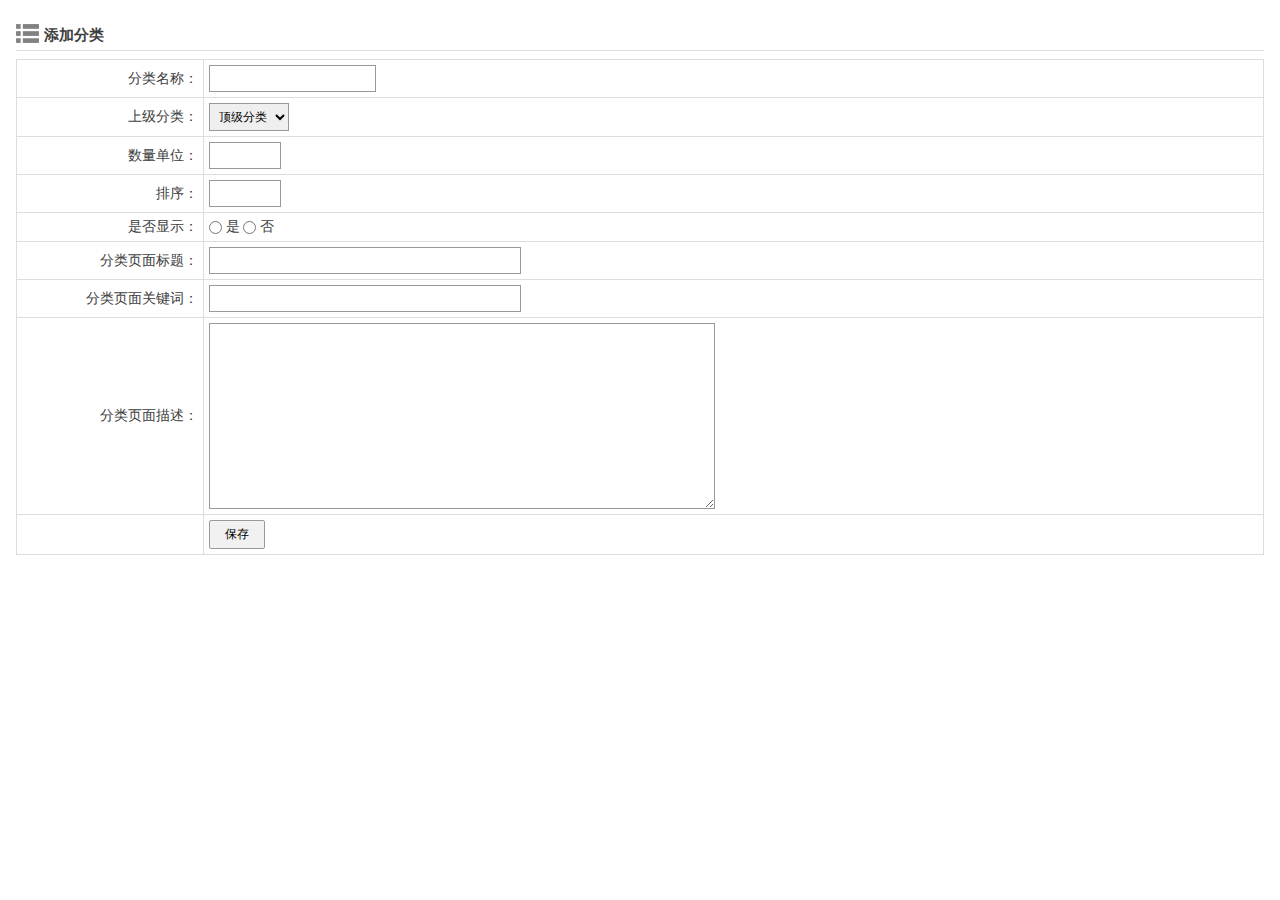
<file: src/main/webapp/admin/add_category.html>
﻿<!DOCTYPE html PUBLIC "-//W3C//DTD XHTML 1.0 Transitional//EN" "http://www.w3.org/TR/xhtml1/DTD/xhtml1-transitional.dtd">
<html xmlns="http://www.w3.org/1999/xhtml">
<head>
<title>新增产品分类</title>
<meta http-equiv="Content-Type" content="text/html; charset=utf-8" />
<link href="style/adminStyle.css" rel="stylesheet" type="text/css" />
</head>
<body>
 <div class="wrap">
  <div class="page-title">
    <span class="modular fl"><i></i><em>添加分类</em></span>
  </div>
  
  <table class="list-style">
   <tr>
    <td style="text-align:right;width:15%;">分类名称：</td>
    <td>
     <input type="text" class="textBox"/>
    </td>
   </tr>
   <tr>
    <td style="text-align:right;width:10%;">上级分类：</td>
    <td>
     <select class="textBox">
      <option>顶级分类</option>
      <option>某分类</option>
     </select>
    </td>
   </tr>
   <tr>
    <td style="text-align:right;">数量单位：</td>
    <td>
     <input type="text" class="textBox length-short"/>
    </td>
   </tr>
   <tr>
    <td style="text-align:right;">排序：</td>
    <td>
     <input type="text" class="textBox length-short"/>
    </td>
   </tr>
   <tr>
    <td style="text-align:right;">是否显示：</td>
    <td>
     <input type="radio" name="show" id="yes"/>
     <label for="yes">是</label>
     <input type="radio" name="show" id="no"/>
     <label for="no">否</label>
    </td>
   </tr>
   <tr>
    <td style="text-align:right;">分类页面标题：</td>
    <td>
     <input type="text" class="textBox length-long"/>
    </td>
   </tr>
   <tr>
    <td style="text-align:right;">分类页面关键词：</td>
    <td>
     <input type="text" class="textBox length-long"/>
    </td>
   </tr>
   <tr>
    <td style="text-align:right;">分类页面描述：</td>
    <td>
     <textarea class="textarea"></textarea>
    </td>
   </tr>
   <tr>
    <td style="text-align:right;"></td>
    <td><input type="submit" value="保存" class="tdBtn"/></td>
   </tr>
  </table>
 </div>
</body>
</html>
</file>
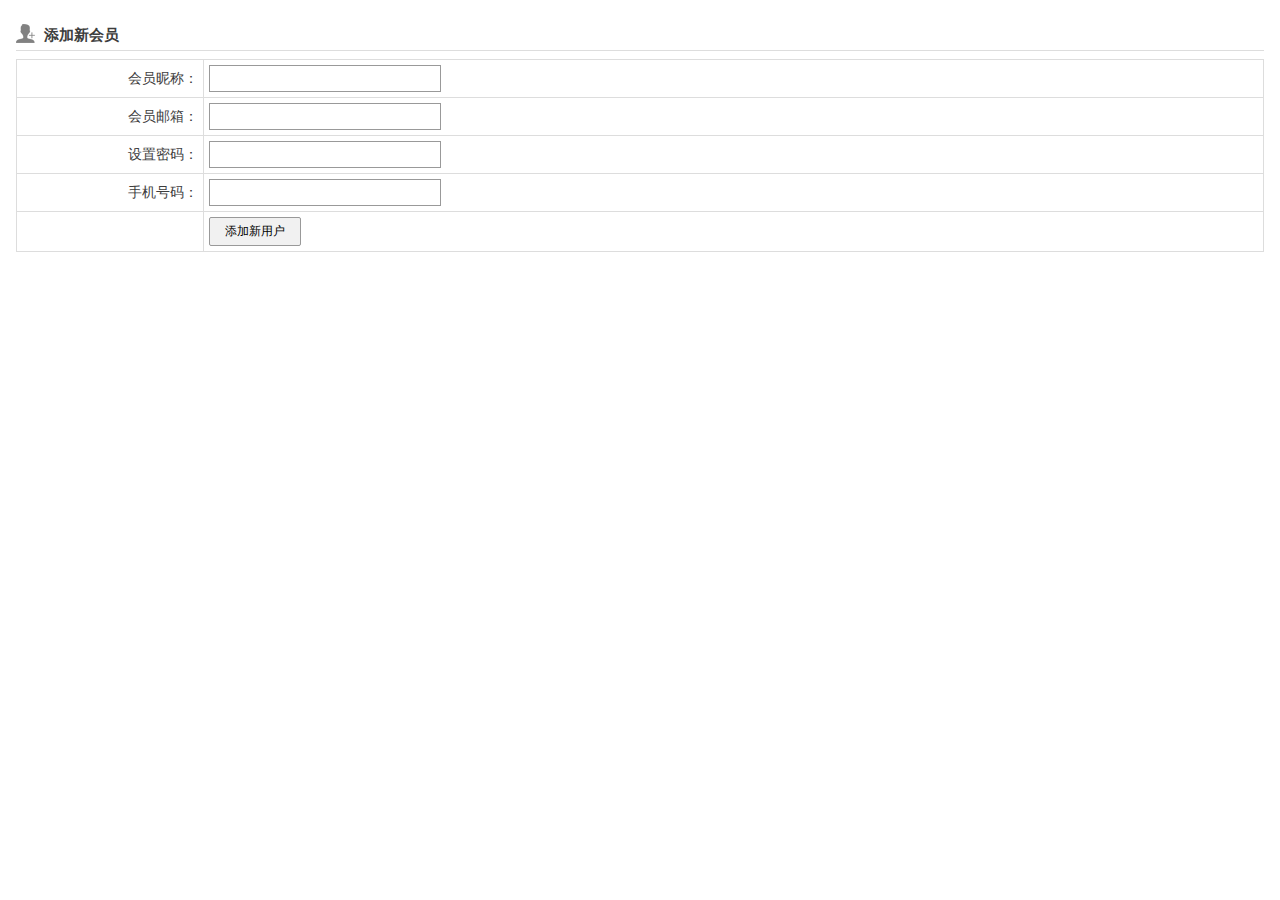
<file: src/main/webapp/admin/add_user.html>
﻿<!DOCTYPE html PUBLIC "-//W3C//DTD XHTML 1.0 Transitional//EN" "http://www.w3.org/TR/xhtml1/DTD/xhtml1-transitional.dtd">
<html xmlns="http://www.w3.org/1999/xhtml">
<head>
<title>添加新会员</title>
<meta http-equiv="Content-Type" content="text/html; charset=utf-8" />
<link href="style/adminStyle.css" rel="stylesheet" type="text/css" />
</head>
<body>
 <div class="wrap">
  <div class="page-title">
    <span class="modular fl"><i class="add_user"></i><em>添加新会员</em></span>
  </div>
  <form action="user_list.html">
  <table class="list-style">
   <tr>
    <td style="width:15%;text-align:right;">会员昵称：</td>
    <td><input type="text" class="textBox length-middle"/></td>
   </tr>
   <tr>
    <td style="text-align:right;">会员邮箱：</td>
    <td><input type="text" class="textBox length-middle"/></td>
   </tr>
   <tr>
    <td style="text-align:right;">设置密码：</td>
    <td><input type="password" class="textBox length-middle"/></td>
   </tr>
   <tr>
    <td style="text-align:right;">手机号码：</td>
    <td><input type="text" class="textBox length-middle"/></td>
   </tr>
   <tr>
    <td style="text-align:right;"></td>
    <td><input type="submit" class="tdBtn" value="添加新用户"/></td>
   </tr>
  </table>
  </form>
 </div>
</body>
</html>
</file>
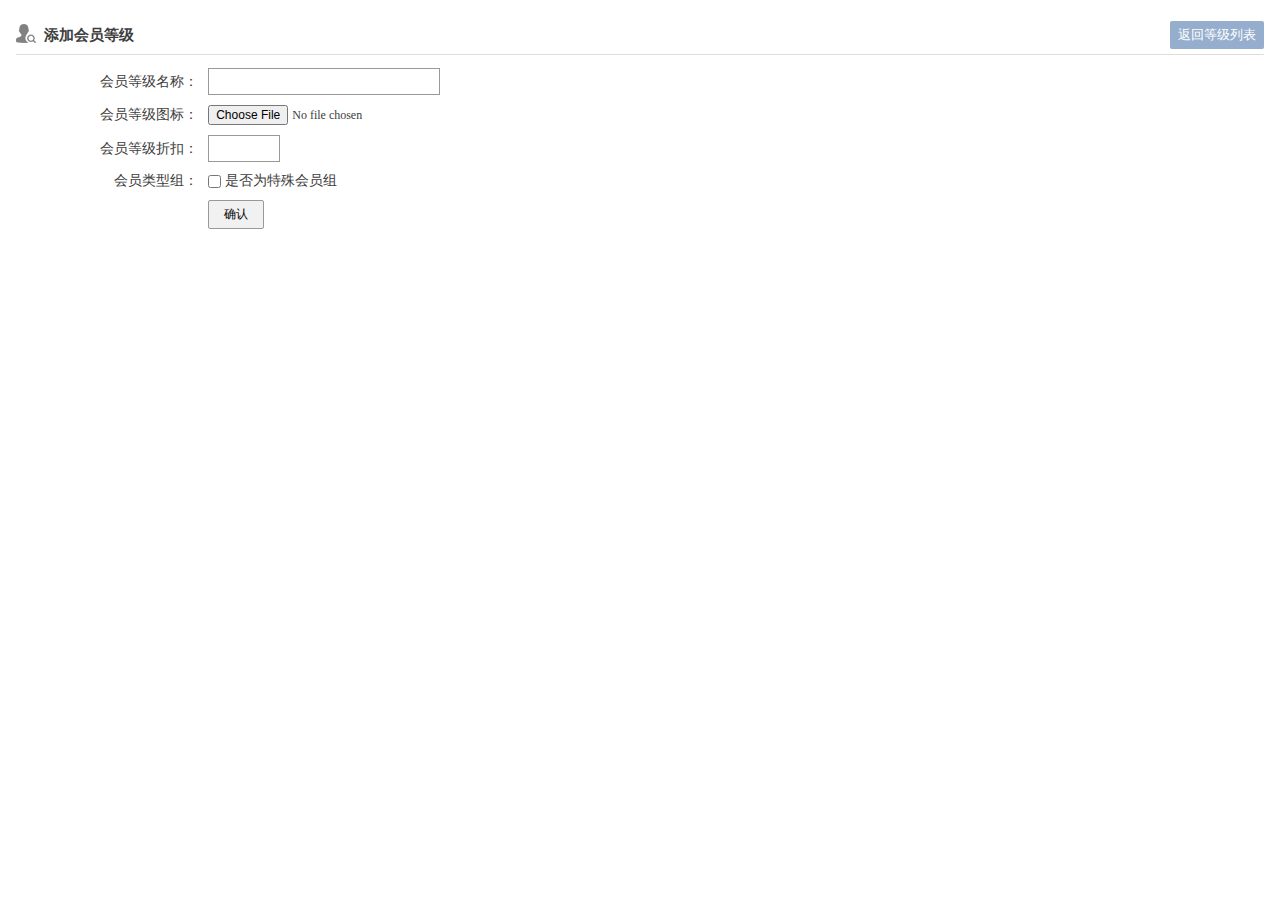
<file: src/main/webapp/admin/add_user_rank.html>
﻿<!DOCTYPE html PUBLIC "-//W3C//DTD XHTML 1.0 Transitional//EN" "http://www.w3.org/TR/xhtml1/DTD/xhtml1-transitional.dtd">
<html xmlns="http://www.w3.org/1999/xhtml">
<head>
<title>添加会员等级</title>
<meta http-equiv="Content-Type" content="text/html; charset=utf-8" />
<link href="style/adminStyle.css" rel="stylesheet" type="text/css" />
</head>
<body>
 <div class="wrap">
  <div class="page-title">
    <span class="modular fl"><i class="user"></i><em>添加会员等级</em></span>
    <span class="modular fr"><a href="user_rank.html" class="pt-link-btn">返回等级列表</a></span>
  </div>
  <table class="noborder">
   <tr>
    <td style="width:15%;text-align:right;">会员等级名称：</td>
    <td>
     <input type="text" class="textBox length-middle"/>
    </td>
   </tr>
   <tr>
    <td style="width:15%;text-align:right;">会员等级图标：</td>
    <td><input type="file"/></td>
   </tr>
   <tr>
    <td style="width:15%;text-align:right;">会员等级折扣：</td>
    <td><input type="text" class="textBox length-short"/></td>
   </tr>
   <tr>
    <td style="width:15%;text-align:right;">会员类型组：</td>
    <td>
     <input type="checkbox" id="userGroup"/>
     <label for="userGroup" class="middle">是否为特殊会员组</label>
    </td>
   </tr>
   <tr>
    <td style="width:15%;text-align:right;"></td>
    <td>
     <input type="submit" value="确认" class="tdBtn"/>
    </td>
   </tr>
  </table>
 </div>
</body>
</html>
</file>
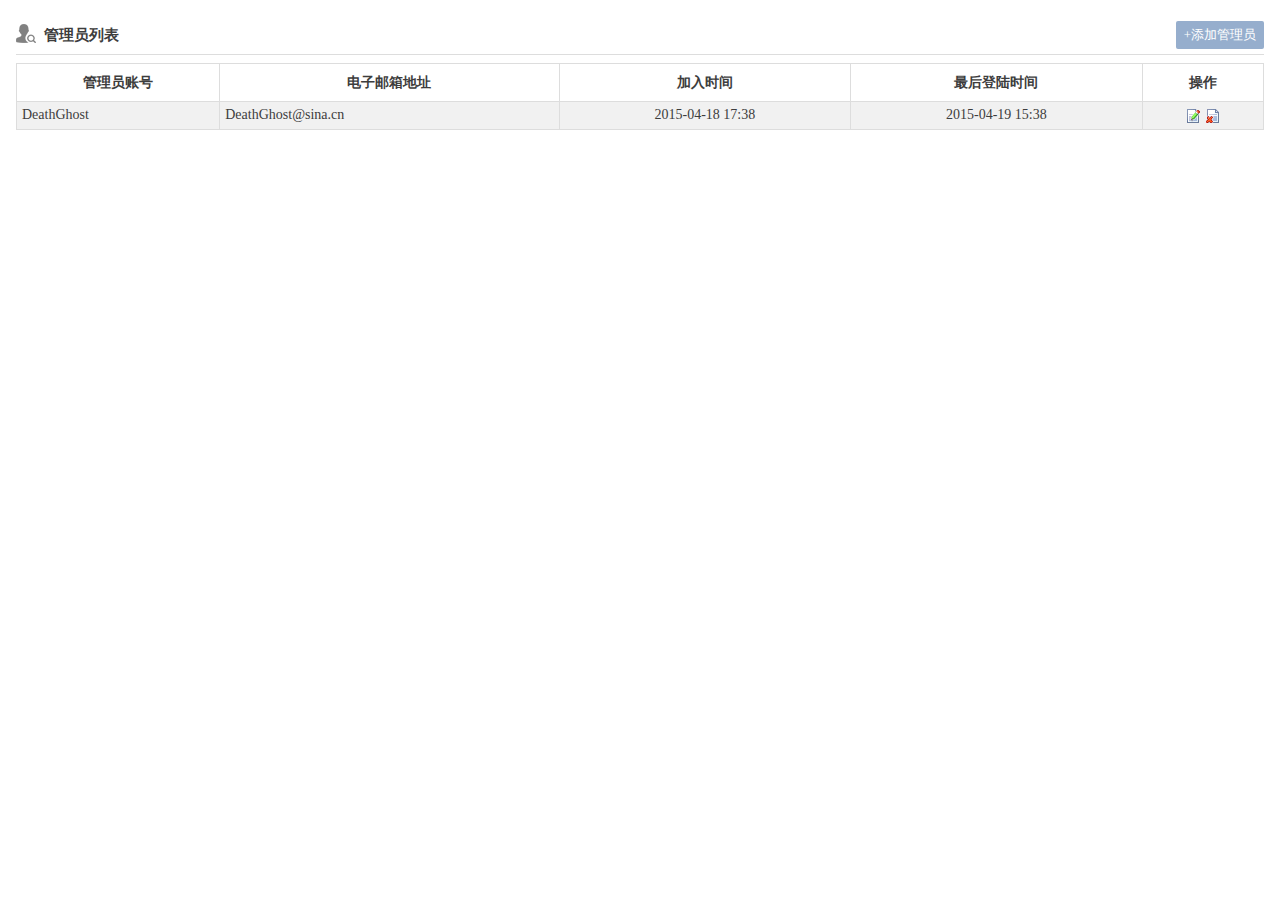
<file: src/main/webapp/admin/admin_list.html>
﻿<!DOCTYPE html PUBLIC "-//W3C//DTD XHTML 1.0 Transitional//EN" "http://www.w3.org/TR/xhtml1/DTD/xhtml1-transitional.dtd">
<html xmlns="http://www.w3.org/1999/xhtml">
<head>
<title>管理员列表</title>
<meta http-equiv="Content-Type" content="text/html; charset=utf-8" />
<link href="style/adminStyle.css" rel="stylesheet" type="text/css" />
<script src="js/jquery.js"></script>
<script src="js/public.js"></script>
</head>
<body>
 <div class="wrap">
  <div class="page-title">
    <span class="modular fl"><i class="user"></i><em>管理员列表</em></span>
    <span class="modular fr"><a href="revise_password.html" class="pt-link-btn">+添加管理员</a></span>
  </div>
  <table class="list-style Interlaced">
   <tr>
    <th>管理员账号</th>
    <th>电子邮箱地址</th>
    <th>加入时间</th>
    <th>最后登陆时间</th>
    <th>操作</th>
   </tr>
   <tr>
    <td>DeathGhost</td>
    <td>DeathGhost@sina.cn</td>
    <td class="center">2015-04-18 17:38</td>
    <td class="center">2015-04-19 15:38</td>
    <td class="center">
     <a href="revise_password.html"><img src="images/icon_edit.gif"/></a>
     <a><img src="images/icon_drop.gif"/></a>
    </td>
   </tr>
  </table>
 </div>
</body>
</html>
</file>
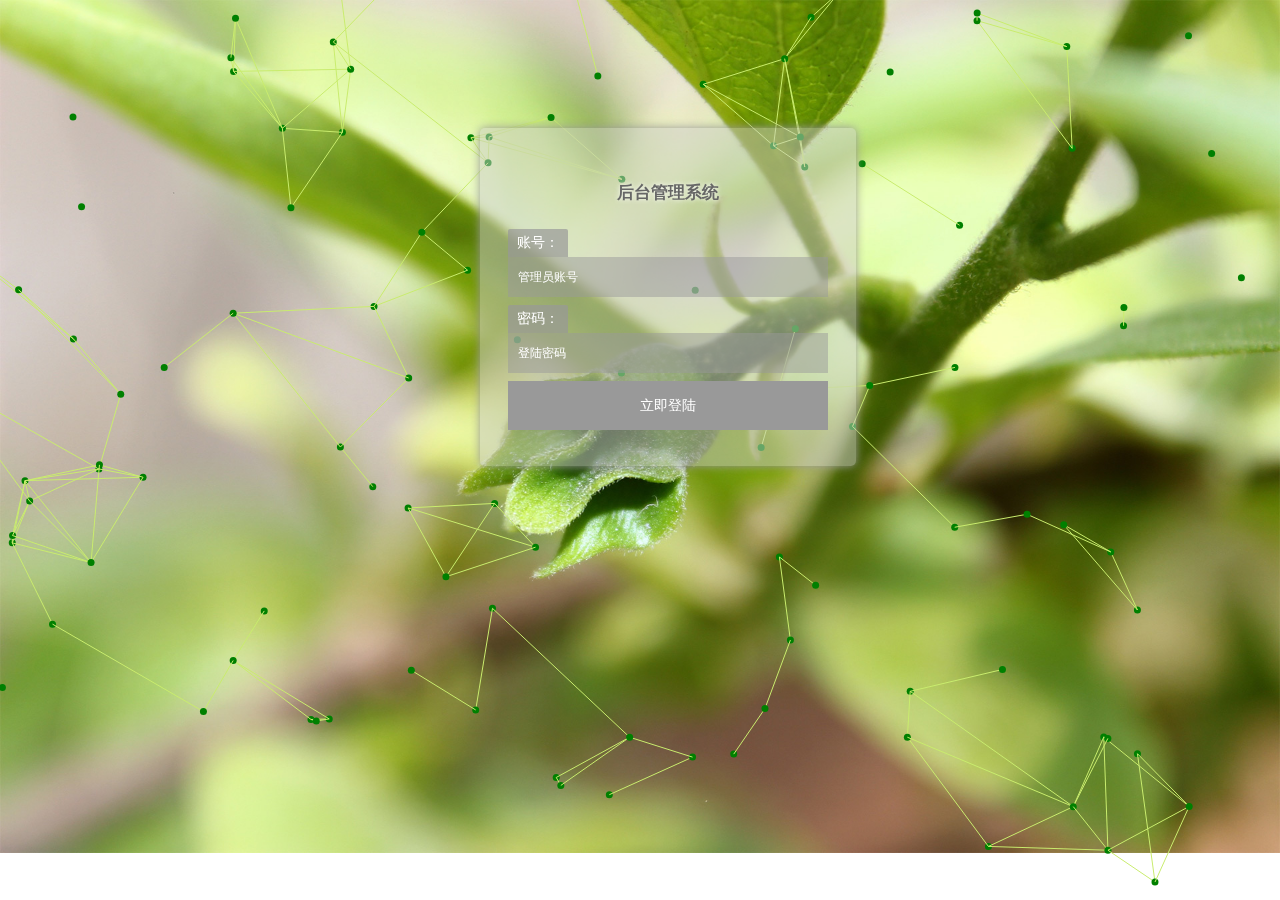
<file: src/main/webapp/admin/adminLogin.html>
﻿<!DOCTYPE html PUBLIC "-//W3C//DTD XHTML 1.0 Transitional//EN" "http://www.w3.org/TR/xhtml1/DTD/xhtml1-transitional.dtd">
<html xmlns="http://www.w3.org/1999/xhtml">
<head>
<title>后台管理系统</title>
<meta http-equiv="Content-Type" content="text/html; charset=utf-8" />
<meta name="robots" content="nofollow"/>
<link href="style/adminStyle.css" rel="stylesheet" type="text/css" />
<style>
body{width:100%;height:100%;overflow:hidden;background:url(images/pc_loginBg.jpg) no-repeat;background-size:cover;position:absolute;}
</style>
<script src="js/jquery.js"></script>
<script src="js/Particleground.js"></script>
<script>
$(document).ready(function() {
  $('body').particleground({
    dotColor:'green',
    lineColor:'#c9ec6e'
  });
  $('.intro').css({
    'margin-top': -($('.intro').height() /2)
  });
  $(".loginform input[type='button']").click(function(){
	  alert("登陆成功，程序对接时将其删除，此处测试！");
	  location.href="index.html";
	  });
});
</script>

</head>
<body>
  <section class="loginform">
   <h1>后台管理系统</h1>
   <ul>
    <li>
     <label>账号：</label>
     <input type="text" class="textBox" placeholder="管理员账号"/>
    </li>
    <li>
     <label>密码：</label>
     <input type="password" class="textBox" placeholder="登陆密码"/>
    </li>
    <li>
     <input type="button" value="立即登陆"/>
    </li>
   </ul>
  </section>
</body>
</html>
</file>
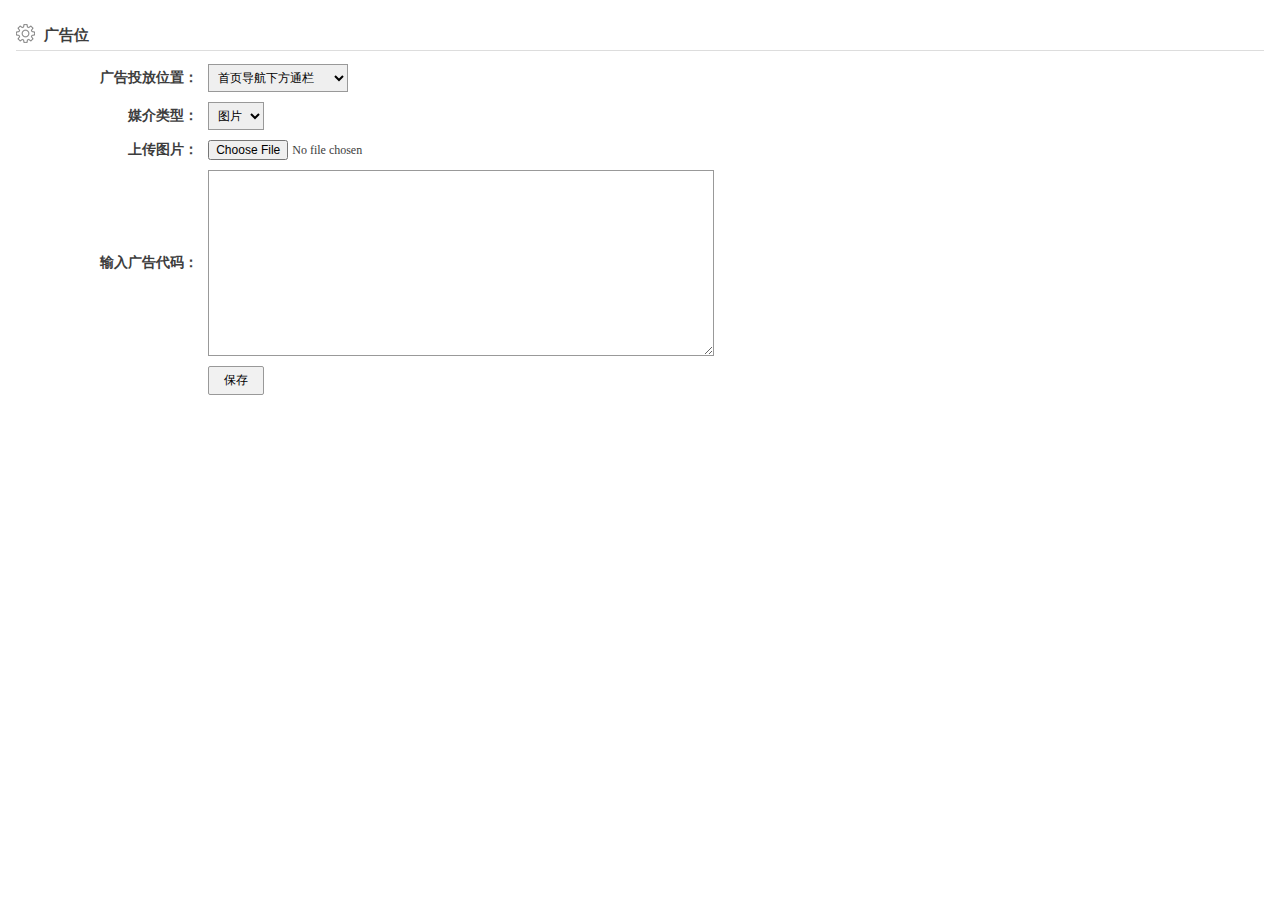
<file: src/main/webapp/admin/advertising.html>
﻿<!DOCTYPE html PUBLIC "-//W3C//DTD XHTML 1.0 Transitional//EN" "http://www.w3.org/TR/xhtml1/DTD/xhtml1-transitional.dtd">
<html xmlns="http://www.w3.org/1999/xhtml">
<head>
<title>广告位</title>
<meta http-equiv="Content-Type" content="text/html; charset=utf-8" />
<link href="style/adminStyle.css" rel="stylesheet" type="text/css" />
</head>
<body>
 <div class="wrap">
  <div class="page-title">
    <span class="modular fl"><i class="settings"></i><em>广告位</em></span>
  </div>
  <form action="advertising_list.html">
  <table class="noborder">
   <tr>
    <td style="width:15%;text-align:right;"><b>广告投放位置：</b></td>
    <td>
     <select class="textBox">
      <option>首页导航下方通栏</option>
      <option>文章详情侧边栏</option>
      <option>具体根据客户需求吧</option>
     </select>
    </td>
   </tr>
   <tr>
    <td style="text-align:right;"><b>媒介类型：</b></td>
    <td>
     <select class="textBox">
      <option>图片</option>
      <option>代码</option>
      <option>文字</option>
     </select>
    </td>
   </tr>
   <tr>
    <td style="text-align:right;"><b>上传图片：</b></td>
    <td><input type="file"/></td>
   </tr>
   <tr>
    <td style="text-align:right;"><b>输入广告代码：</b></td>
    <td><textarea class="textarea"></textarea></td>
   </tr>
   <tr>
    <td style="text-align:right;"></td>
    <td><input type="submit" value="保存" class="tdBtn"/></td>
   </tr>
  </table>
  </form>
 </div>
</body>
</html>
</file>
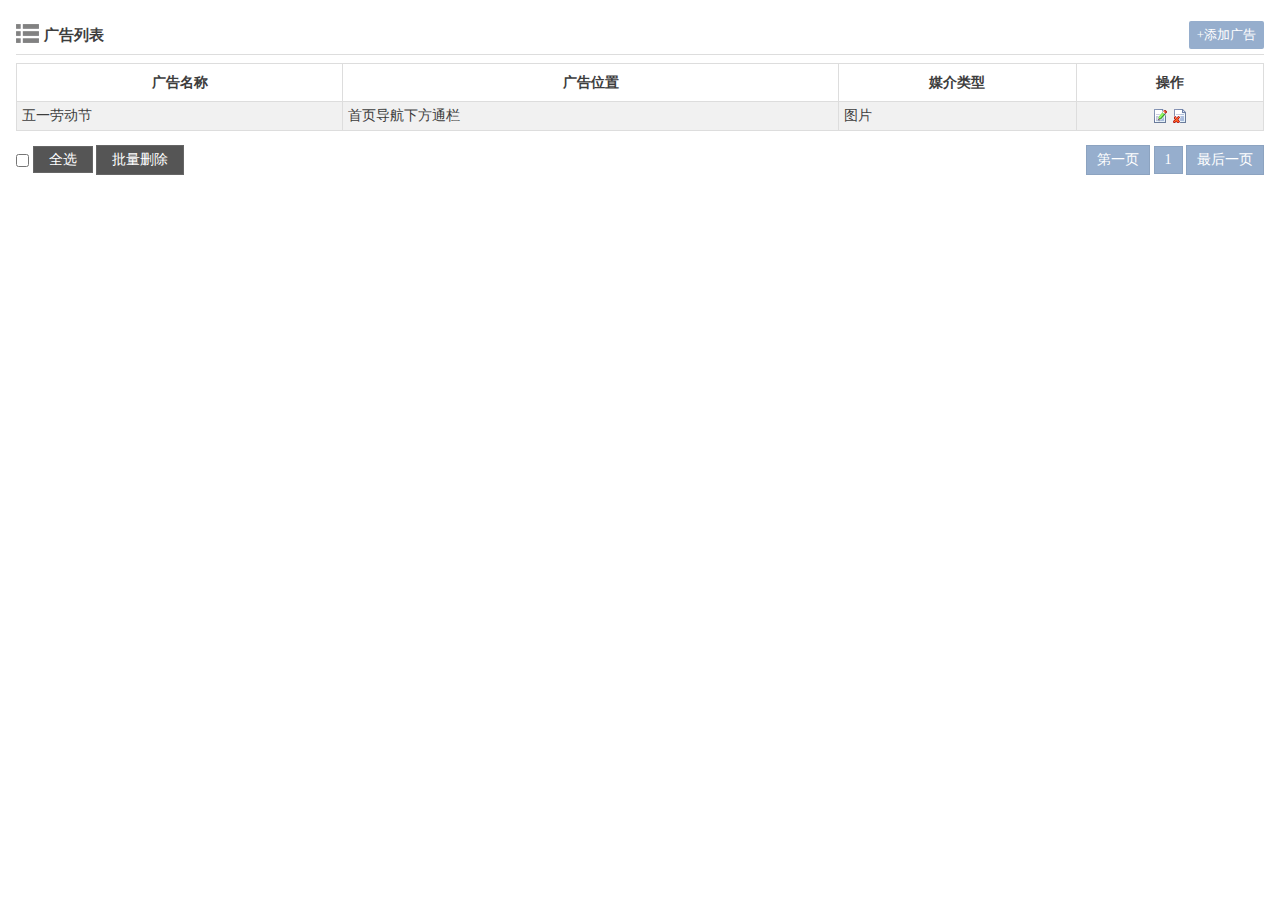
<file: src/main/webapp/admin/advertising_list.html>
﻿<!DOCTYPE html PUBLIC "-//W3C//DTD XHTML 1.0 Transitional//EN" "http://www.w3.org/TR/xhtml1/DTD/xhtml1-transitional.dtd">
<html xmlns="http://www.w3.org/1999/xhtml">
<head>
<title>广告列表</title>
<meta http-equiv="Content-Type" content="text/html; charset=utf-8" />
<link href="style/adminStyle.css" rel="stylesheet" type="text/css" />
<script src="js/jquery.js"></script>
<script src="js/public.js"></script>
</head>
<body>
 <div class="wrap">
  <div class="page-title">
    <span class="modular fl"><i></i><em>广告列表</em></span>
    <span class="modular fr"><a href="advertising.html" class="pt-link-btn">+添加广告</a></span>
  </div>
  <table class="list-style Interlaced">
   <tr>
    <th>广告名称</th>
    <th>广告位置</th>
    <th>媒介类型</th>
    <th>操作</th>
   </tr>
   <tr>
    <td>五一劳动节</td>
    <td>首页导航下方通栏</td>
    <td>图片</td>
    <td class="center">
     <a href="advertising.html" title="编辑"><img src="images/icon_edit.gif"/></a>
     <a title="删除"><img src="images/icon_drop.gif"/></a>
    </td>
   </tr>
  </table>
  <!-- BatchOperation -->
  <div style="overflow:hidden;">
      <!-- Operation -->
	  <div class="BatchOperation fl">
	   <input type="checkbox" id="del"/>
	   <label for="del" class="btnStyle middle">全选</label>
	   <input type="button" value="批量删除" class="btnStyle"/>
	  </div>
	  <!-- turn page -->
	  <div class="turnPage center fr">
	   <a>第一页</a>
	   <a>1</a>
	   <a>最后一页</a>
	  </div>
  </div>
 </div>
</body>
</html>
</file>
<file: src/main/webapp/cake/css/index_1.css>
﻿@charset "utf-8";
/* CSS Document */
/*样式重置*/
*{margin:0px;padding:0px;list-style:none;text-decoration:none;font-family:"微软雅黑", "宋体", "黑体";font-weight:normal;}
/*页头*/
#headCon{
	min-width:1200px;}
#headCon>div{
	width:1200px;
	margin:auto;
	margin-top:10px;
	overflow:hidden;
	}
#headCon>div>p{
	float:left;
	font-size:14px;
	color:#999;}
#headCon>div>ol{
	width:300px;
	float:right;
	overflow:hidden;}
#headCon>div>ol>li{
	overflow:hidden;
	float:left;}
#headCon>div>ol>li>a{
	font-size:14px;
	color:#999;
	float:left;
	margin-right:10px;
	}
#headCon>div>ol>li>a:hover{
	color:#fb0000;}
#headCon>div>ol>a{
	width:76px;
	height:14px;
	text-align:center;
	line-height:14px;
	float:left;
	font-size:14px;
	color:#999;
	border-left:1px solid #a1a1a1;
	border-right:1px solid #a1a1a1;
	margin-top:3px;}
#headCon>div>ol>a:hover{
	color:#fb0000;}
#headCon>div>ol>.shoppingCar{
	margin-left:10px;
	width:120px;
	border:none;
	height:20px;
	float:left;
	overflow:hidden;}
#headCon>div>ol>.shoppingCar>i{
	float:left;
	width:22px;
	height:18px;
	vertical-align:middle;
	background:url(../img/sprite_1.png) no-repeat 0px 0px;}
#headCon>div>ol>.shoppingCar>span{
	float:left;
	margin-left:10px;}
#headCon>ul{
	width:1200px;
	margin:auto;
	overflow:hidden;
	margin-top:30px;}
#headCon>ul>a{
	float:left;}
#headCon>ul>a>li{
	width:92px;
	height:63px;
	background:url(../img/sprite_1.png) no-repeat -22px 0px;}
#headCon>ul>ol{
	float:left;
	overflow:hidden;
	margin-left:180px;}
#headCon>ul>ol>li{
	float:left;
	margin-top:25px;
	margin-right:40px;}
#headCon>ul>ol>li>a{
	font-size:18px;
	color:#4c4c4c;}
#headCon>ul>ol>li>a:hover{
	color:#fb0000;}
#headCon>ul>ol>li>.first{
	color:#fb0000;}
#headCon>ul>ol>.search{
	margin-top:10px;
	margin-left:90px;}
#headCon>ul>ol>.search>input{
	width:254px;
	height:40px;
	border:1px solid #fb0000;
	border-radius:20px;
	outline:none;
	color:#999;
	padding-left:16px;
	font-size:16px;}
#headCon>ul>ol>.search>button{
	width:29px;
	height:29px;
	background:url(../img/sprite_1.png) no-repeat -115px 0px;
	outline:none;
	border:none;
	vertical-align:middle;
	margin-left:-60px;
	}
/*内容*/
#contentCon{
	min-width:1200px;
	}
#contentCon>ul{
	width:1200px;
	margin-top:50px;
	overflow:hidden;
	margin: 50px auto 0px auto;}
#contentCon>ul>li{
	float:left;
	overflow:hidden;}
#contentCon>ul>.quan{
	margin-left:256px;}
#contentCon>ul>.gexing{
	margin:0 90px;}
#contentCon>ul>.quan>div{
	width:102px;
	height:102px;
	border:1px solid #b5b5b5;
	border-radius:52px;
	background:url(../img/youhui_1.png) center no-repeat;
	float:left;}
#contentCon>ul>.gexing>div{
	width:102px;
	height:102px;
	border:1px solid #b5b5b5;
	border-radius:52px;
	background:url(../img/gexing_1.png) center no-repeat;
	float:left;}
#contentCon>ul>.fuli>div{
	width:102px;
	height:102px;
	border:1px solid #b5b5b5;
	border-radius:52px;
	background:url(../img/dazhe_1.png) center no-repeat;
	float:left;}
#contentCon>ul>li>p{
	font-size:18px;
	color:#4c4c4c;
	float:left;
	margin-top:40px;
	margin-left:20px;}
#contentCon>ol{
	width:1200px;
	margin:auto;
	margin-top:20px;
	overflow:hidden;}
#contentCon>ol>li{
	float:left;}
#contentCon>ol>.pic02{
	margin:0 20px 0 20px;}
#contentCon>ol>li>.yoghourt{
	display:block;
	width:285px;
	height:270px;
	background:url(../img/pic_03_1.png) center no-repeat;
	}
#contentCon>ol>.pic02>.dip{
	display:block;
	width:285px;
	height:270px;
	background:url(../img/pic_05_1.png) center no-repeat;
}
#contentCon>ol>li>.zhongjie{
	display:block;
	width:285px;
	height:270px;
	background:url(../img/pic_07_1.png) center no-repeat;
	margin-right:20px;}
#contentCon>ol>li>.vivi{
	display:block;
	width:285px;
	height:270px;
	background:url(../img/pic_09_1.jpg) center no-repeat;}
#contentCon>ol>li>p{
	color:#fb0000;
	margin-top:10px;
	margin-left:120px;}
#contentCon>ol>li>div{
	overflow:hidden;
	margin-left:6px;}
#contentCon>ol>li>div>span{
	float:left;
	width:45px;
	height:27px;
	border-top-right-radius:8px;
	border-bottom-left-radius:8px;
	background:#fb0000;
	color:#fff;
	line-height:27px;
	text-align:center;
	font-size:14px;
	}
#contentCon>ol>li>div>p{
	float:left;
	font-size:14px;
	margin-left:20px;
	margin-top:9px;}
#contentCon>ol>.pic02>div>p{
	margin-left:35px;}
#contentCon>ol>.pic03>div>p{
	margin-left:45px;}
#contentCon>ol>.pic04>div>p{
	margin-left:35px;}
/*1F*/
#contentCon>.t1{
	width:1200px;
	margin:auto;
	margin-top:80px;}
#contentCon>.t1>ul{
	overflow:hidden;}
#contentCon>.t1>ul>li{
	width:53px;
	height:52px;
	background:url(../img/one_1.png) center no-repeat;
	float:left;}
#contentCon>.t1>ul>p{
	font-size:24px;
	color:#4c4c4c;
	margin-left:26px;
	float:left;
	margin-top:20px;}
#contentCon>.t1>ul>a{
	font-size:16px;
	color:#4c4c4c;
	float:right;
	margin-top:35px;}
#contentCon>.t1>ul>a:hover{
	color:#fb0000;}
#contentCon>.t1>ol{
	overflow:hidden;
	margin-top:20px;}
#contentCon>.t1>ol>.ice{
	float:left;
	position:relative;}
#contentCon>.t1>ol>.ice>a{
	display:block;
	width:298px;
	height:528px;
	border:1px solid #bfbfbf;
	background:url(../img/one_03_1.jpg) center no-repeat;}
#contentCon>.t1>ol>.ice>div{
	width:136px;
	height:50px;
	border-radius:8px;
	background:rgba(251,0,0,0.7);
	font-size:18px;
	color:#fff;
	line-height:50px;
	text-align:center;
	position:absolute;
	left:70px;
	bottom:18px;}
#contentCon>.t1>ol>.zhenzi{
	float:left;
	margin-top:1px;
	margin-left:2px;}
#contentCon>.t1>ol>.zhenzi>a{
	display:block;
	width:598px;
	height:299px;
	background:url(../img/one_05_1.jpg) center no-repeat;}
#contentCon>.t1>ol>.zhenzi>.container{
	overflow:hidden;}
#contentCon>.t1>ol>.zhenzi>.container>.dangao{
	float:left;
	width:298px;
	height:230px;
	background:url(../img/one_13_1.jpg) center no-repeat;
	position:relative;
	background-size:100%;
	transition:all 1s;}
#contentCon>.t1>ol>.zhenzi>.container>.dangao:hover{
	background-size:110%;}
#contentCon>.t1>ol>.zhenzi>.container>.dangao>p{
	width:136px;
	height:50px;
	border-radius:8px;
	background:rgba(251,0,0,0.7);
	font-size:18px;
	color:#fff;
	line-height:50px;
	text-align:center;
	position:absolute;
	left:80px;
	bottom:18px;}
#contentCon>.t1>ol>.zhenzi>.container>.bang{
	float:left;
	width:298px;
	height:230px;
	background:url(../img/one_10_1.jpg) center no-repeat;
	position:relative;
	background-size:100%;
	transition:all 1s;}
#contentCon>.t1>ol>.zhenzi>.container>.bang:hover{
	background-size:110%;
	}
#contentCon>.t1>ol>.zhenzi>.container>.bang>p{
	width:136px;
	height:50px;
	border-radius:8px;
	background:rgba(251,0,0,0.7);
	font-size:18px;
	color:#fff;
	line-height:50px;
	text-align:center;
	position:absolute;
	left:80px;
	bottom:18px;}
#contentCon>.t1>ol>.makalong{
	float:left;
	position:relative;
	margin-left:1px;}
#contentCon>.t1>ol>.makalong>a{
	display:block;
	width:298px;
	height:528px;
	background:url(../img/one_07_1.jpg) center no-repeat;}
#contentCon>.t1>ol>.makalong>div{
	width:136px;
	height:50px;
	border-radius:8px;
	background:rgba(251,0,0,0.7);
	font-size:18px;
	color:#fff;
	line-height:50px;
	text-align:center;
	position:absolute;
	left:70px;
	bottom:18px;}
/*2F*/
#contentCon>.t2{
	width:1200px;
	margin:auto;
	margin-top:80px;}
#contentCon>.t2>ul{
	overflow:hidden;}
#contentCon>.t2>ul>li{
	width:53px;
	height:52px;
	background:url(../img/two_1.png) center no-repeat;
	float:left;}
#contentCon>.t2>ul>p{
	font-size:24px;
	color:#4c4c4c;
	margin-left:26px;
	float:left;
	margin-top:20px;}
#contentCon>.t2>ul>a{
	font-size:16px;
	color:#4c4c4c;
	float:right;
	margin-top:35px;}
#contentCon>.t2>ol{
	overflow:hidden;
	margin-top:20px;}
#contentCon>.t2>ol>li{
	float:left;
	margin-right:1px;}
#contentCon>.t2>ol>.paofu>a{
	display:block;
	width:279px;
	height:467px;
	background:url(../img/two_03_1.jpg) center no-repeat;
	position:relative;
	}
#contentCon>.t2>ol>.paofu>a>div{
	width:80px;
	height:40px;
	text-align:center;
	position:absolute;
	left:85px;
	bottom:34px;
	line-height:60px;}
#contentCon>.t2>ol>.paofu>a>div>span{
	display:block;
	width:80px;
	height:1px;
	background:#707070;
	}
#contentCon>.t2>ol>.paofu>a>div>p{
	font-size:30px;
	color:#fb0000;}
#contentCon>.t2>ol>li>ol{
	overflow:hidden;
	margin-top:2px;}
#contentCon>.t2>ol>li>ol>.quqi{
	display:block;
	width:306px;
	height:232px;
	background:url(../img/two_05_1.jpg) center no-repeat;
	background-size:100%;
	float:left;
	position:relative;}
#contentCon>.t2>ol>li>ol>a{
	
	transition:background-size 1s;}
#contentCon>.t2>ol>li>ol>a:hover{
	background-size:110%;
	}
#contentCon>.t2>ol>li>ol>.quqi>div{
	width:62px;
	height:90px;
	background:url(../img/container_03_1.jpg) center no-repeat;
	background-size:100%;
	text-align:center;
	position:absolute;
	left:6px;
	top:10px;}
#contentCon>.t2>ol>li>ol>.quqi>div>p{
	font-size:16px;
	color:#fb0000;}
#contentCon>.t2>ol>li>ol>.paofu{
	display:block;
	width:306px;
	height:232px;
	background:url(../img/two_07_1.jpg) center no-repeat;
	background-size:100%;
	float:left;
	position:relative;}
#contentCon>.t2>ol>li>ol>.paofu>div{
	width:62px;
	height:90px;
	background:url(../img/container_03_1.jpg) center no-repeat;
	background-size:100%;
	text-align:center;
	position:absolute;
	left:6px;
	top:10px;}
#contentCon>.t2>ol>li>ol>.paofu>div>p{
	font-size:16px;
	color:#fb0000;}
#contentCon>.t2>ol>li>ol>.niuiaobao{
	display:block;
	width:306px;
	height:232px;
	background:url(../img/two_08_1.jpg) center no-repeat;
	background-size:100%;
	float:left;
	position:relative;}
#contentCon>.t2>ol>li>ol>.niuiaobao>div{
	width:62px;
	height:90px;
	background:url(../img/container_03_1.jpg) center no-repeat;
	text-align:center;
	position:absolute;
	left:6px;
	top:10px;}
#contentCon>.t2>ol>li>ol>.niuiaobao>div>p{
	font-size:16px;
	color:#fb0000;
	line-height:30px;}
#contentCon>.t2>ol>li>ol>.banji{
	display:block;
	width:306px;
	height:232px;
	background:url(../img/two_12_1.jpg) center no-repeat;
	background-size:100%;
	float:left;
	position:relative;}
#contentCon>.t2>ol>li>ol>.banji>div{
	width:62px;
	height:90px;
	background:url(../img/container_03_1.jpg) center no-repeat;
	text-align:center;
	position:absolute;
	right:6px;
	top:10px;}
#contentCon>.t2>ol>li>ol>.banji>div>p{
	font-size:16px;
	color:#fb0000;}
#contentCon>.t2>ol>li>ol>.danta{
	display:block;
	width:306px;
	height:232px;
	background:url(../img/two_13_1.jpg) center no-repeat;
	background-size:100%;
	float:left;
	position:relative;}
#contentCon>.t2>ol>li>ol>.danta>div{
	width:62px;
	height:90px;
	background:url(../img/container_03_1.jpg) center no-repeat;
	text-align:center;
	position:absolute;
	right:6px;
	top:10px;}
#contentCon>.t2>ol>li>ol>.danta>div>p{
	font-size:16px;
	color:#fb0000;}
#contentCon>.t2>ol>li>ol>.moti{
	display:block;
	width:306px;
	height:232px;
	background:url(../img/two_15_1.jpg) center no-repeat;
	background-size:100%;
	float:left;
	position:relative;}
#contentCon>.t2>ol>li>ol>.moti>div{
	width:62px;
	height:90px;
	background:url(../img/container_03_1.jpg) center no-repeat;
	text-align:center;
	position:absolute;
	right:6px;
	top:10px;}
#contentCon>.t2>ol>li>ol>.moti>div>p{
	font-size:16px;
	color:#fb0000;}
/*3F*/
#contentCon>.t3{
	width:1200px;
	margin:auto;
	margin-top:80px;}
#contentCon>.t3>ul{
	overflow:hidden;}
#contentCon>.t3>ul>li{
	width:53px;
	height:52px;
	background:url(../img/three_1.png) center no-repeat;
	float:left;}
#contentCon>.t3>ul>p{
	font-size:24px;
	color:#4c4c4c;
	margin-left:26px;
	float:left;
	margin-top:20px;}
#contentCon>.t3>ul>a{
	font-size:16px;
	color:#4c4c4c;
	float:right;
	margin-top:35px;}
#contentCon>.t3>ol{
	overflow:hidden;
	margin-top:20px;}
#contentCon>.t3>ol>li{
	float:left;}
#contentCon>.t3>ol>.left{
	margin-right:1px;}
#contentCon>.t3>ol>.left>a{
	display:block;
	width:297px;
	height:469px;
	background:url(../img/three_07_1.jpg) center no-repeat;
	}
#contentCon>.t3>ol>li>ol>li{
	overflow:hidden;
	margin-top:1px;}
#contentCon>.t3>ol>li>ol>li>a{
	
	transition:ease-out 1s;}
#contentCon>.t3>ol>li>ol>li>a:hover{
	background-size:110%;}
#contentCon>.t3>ol>li>ol>li>.shumei{
	float:left;
	width:306px;
	height:233px;
	background:url(../img/three_09_1.jpg) center no-repeat;
	background-size:100%;
	position:relative;}
#contentCon>.t3>ol>li>ol>li>.shuiguo{
	float:left;
	width:306px;
	height:233px;
	background:url(../img/three_11_1.jpg) center no-repeat;
	background-size:100%;
	position:relative;}
#contentCon>.t3>ol>li>ol>li>.ha{
	float:left;
	width:306px;
	height:233px;
	background:url(../img/three_17_1.jpg) center no-repeat;
	background-size:100%;
	position:relative;}
#contentCon>.t3>ol>li>ol>li>.xu{
	float:left;
	width:306px;
	height:233px;
	background:url(../img/three_19_1.jpg) center no-repeat;
	background-size:100%;
	position:relative;}
#contentCon>.t3>ol>li>ol>li>a>div{
	width:200px;
	height:90px;
	background:rgba(255,255,255,0.7);
	position:absolute;
	left:53px;
	bottom:20px;
	text-align:center;}
#contentCon>.t3>ol>li>ol>li>a>div>span{
	display:block;
	width:176px;
	height:74px;
	border:1px solid #959595;
	margin:7px auto auto 11px;}
#contentCon>.t3>ol>li>ol>li>a>div>span>p{
	font-size:18px;
	color:#fb0000;
	margin-top:5px;}
#contentCon>.t3>ol>li>ol>li>a>div>span>i{
	display:block;
	width:50px;
	height:1px;
	background:#959595;
	margin-left:63px;
	margin-top:10px;}
#contentCon>.t3>ol>li>ol>li>a>div>span>div{
	font-size:14px;
	color:#4c4c4c;
	margin-top:10px;}
#contentCon>.t3>ol>.right{
	margin-left:1px;}
#contentCon>.t3>ol>.right>a{
	display:block;
	width:279px;
	height:467px;
	background:url(../img/three_13_1.jpg) center no-repeat;
	position:relative;}
#contentCon>.t3>ol>.right>a>div{
	width:124px;
	height:90px;
	position:absolute;
	right:30px;
	top:35px;
	}
#contentCon>.t3>ol>.right>a>div>p{
	font-size:30px;
	color:#fb0000;}
#contentCon>.t3>ol>.right>a>div>i{
	display:block;
	width:80px;
	height:1px;
	background:#4c4c4c;
	margin-top:20px;
	margin-left:20px;}
#contentCon>.t3>ol>.right>a>div>span{
	display:block;
	font-size:18px;
	color:#4c4c4c;
	margin-top:15px;
	margin-left:15px;}
/*4F*/
#contentCon>.t4{
	width:1200px;
	margin:auto;
	margin-top:80px;}
#contentCon>.t4>ul{
	overflow:hidden;}
#contentCon>.t4>ul>li{
	width:53px;
	height:52px;
	background:url(../img/four_1.png) center no-repeat;
	float:left;}
#contentCon>.t4>ul>p{
	font-size:24px;
	color:#4c4c4c;
	margin-left:26px;
	float:left;
	margin-top:20px;}
#contentCon>.t4>ul>a{
	font-size:16px;
	color:#4c4c4c;
	float:right;
	margin-top:35px;}
#contentCon>.t4>ol{
	overflow:hidden;
	margin-top:20px;}
#contentCon>.t4>ol>li{
	float:left;}
#contentCon>.t4>ol>li>.tao{
	display:block;
	width:590px;
	height:520px;
	background:url(../img/four_03_1.jpg) center no-repeat;
	margin-right:20px;}	
#contentCon>.t4>ol>li>.shanyao{
	display:block;
	width:590px;
	height:250px;
	background:url(../img/four_05_1.jpg) center no-repeat;
	position:relative;}
#contentCon>.t4>ol>li>.shanyao>div{
	width:110px;
	height:48px;
	border:1px solid #898989;
	text-align:center;
	line-height:48px;
	position:absolute;
	left:24px;
	bottom:30px;}
#contentCon>.t4>ol>li>.shanyao>div>p{
	font-size:18px;
	color:#fb0000;}
#contentCon>.t4>ol>li>.gui{
	display:block;
	width:590px;
	height:250px;
	background:url(../img/four_09_1.jpg) center no-repeat;
	position:relative;
	margin-top:20px;}
#contentCon>.t4>ol>li>.gui>div{
	width:110px;
	height:48px;
	border:1px solid #898989;
	text-align:center;
	line-height:48px;
	position:absolute;
	left:24px;
	bottom:30px;}
#contentCon>.t4>ol>li>.gui>div>p{
	font-size:18px;
	color:#fb0000;}
/*5F*/
#contentCon>.t5{
	width:1200px;
	margin:auto;
	margin-top:80px;}
#contentCon>.t5>ul{
	overflow:hidden;}
#contentCon>.t5>ul>li{
	width:53px;
	height:52px;
	background:url(../img/five_1.png) center no-repeat;
	float:left;}
#contentCon>.t5>ul>p{
	font-size:24px;
	color:#4c4c4c;
	margin-left:26px;
	float:left;
	margin-top:20px;}
#contentCon>.t5>ul>a{
	font-size:16px;
	color:#4c4c4c;
	float:right;
	margin-top:35px;}
#contentCon>.t5>ol{
	overflow:hidden;}
#contentCon>.t5>ol>li{
	margin-top:20px;}
#contentCon>.t5>ol>li>a{
	display:block;
	width:1200px;
	height:300px;
	background:url(../img/five_03_1.jpg) center no-repeat;}
#contentCon>.t5>ol>li{
	overflow:hidden;}
#contentCon>.t5>ol>li>ul{
	float:left;}
#contentCon>.t5>ol>li>.chuangyi{
	width:284px;
	height:350px;
	background:url(../img/five_07_1.jpg) center no-repeat;
	position:relative;}
#contentCon>.t5>ol>li>.youya{
	width:284px;
	height:350px;
	background:url(../img/five_09_1.jpg) center no-repeat;
	position:relative;
	margin:0px 20px 0px 20px;}
#contentCon>.t5>ol>li>.tongqu{
	width:284px;
	height:350px;
	background:url(../img/five_11_1.jpg) center no-repeat;
	position:relative;
	margin:0px 22px 0px 0px;}
#contentCon>.t5>ol>li>.ziran{
	width:284px;
	height:350px;
	background:url(../img/five_13_1.jpg) center no-repeat;
	position:relative;}
#contentCon>.t5>ol>li>ul>div{
	text-align:center;
	line-height:80px;
	font-size:24px;
	color:#fb0000;
	width:284px;
	height:80px;
	background:rgba(255,255,255,0.6);
	position:absolute;
	bottom:100px;}
/*6F*/
#contentCon>.t6{
	width:1200px;
	margin:auto;
	margin-top:80px;}
#contentCon>.t6>ul{
	overflow:hidden;}
#contentCon>.t6>ul>li{
	width:53px;
	height:52px;
	background:url(../img/six_1.png) center no-repeat;
	float:left;}
#contentCon>.t6>ul>p{
	font-size:24px;
	color:#4c4c4c;
	margin-left:26px;
	float:left;
	margin-top:20px;}
#contentCon>.t6>ul>a{
	font-size:16px;
	color:#4c4c4c;
	float:right;
	margin-top:35px;}
#contentCon>.t6>ol{
	margin-top:20px;}
#contentCon>.t6>ol>li{
	overflow:hidden;
	margin-top:20px;}
#contentCon>.t6>ol>li>.meixin{
	width:590px;
	height:250px;
	background:url(../img/zhongqiu_03_1.jpg) center no-repeat;
	position:relative;
	float:left;}
#contentCon>.t6>ol>li>.wufang{
	width:590px;
	height:250px;
	background:url(../img/six_05_1.jpg) center no-repeat;
	position:relative;
	float:left;
	margin-left:20px;}
#contentCon>.t6>ol>li>.bandao{
	width:590px;
	height:250px;
	background:url(../img/six_09_1.jpg) center no-repeat;
	position:relative;
	float:left;}
#contentCon>.t6>ol>li>.danxiang{
	width:590px;
	height:250px;
	background:url(../img/six_11_1.jpg) center no-repeat;
	position:relative;
	float:left;
	margin-left:20px;}
#contentCon>.t6>ol>li>div>ul{
	position:absolute;
	right:36px;
	top:58px;}
#contentCon>.t6>ol>li>div>ul>h2{
	font-size:36px;
	font-weight:bold;
	color:#fff;}
#contentCon>.t6>ol>li>div>ul>p{
	font-size:36px;
	color:#781620;
	margin-top:10px;}
#contentCon>.t6>ol>li>div>ul>a{
	display:block;
	width:140px;
	height:42px;
	border-radius:8px;
	background:#fff;
	overflow:hidden;
	margin-top:15px;
	}
#contentCon>.t6>ol>li>div>ul>a>p{
	font-size:24px;
	color:#915e04;
	float:left;
	line-height:42px;
	margin-left:5px;
	}
#contentCon>.t6>ol>li>div>ul>a>div{
	width:24px;
	height:24px;
	border-radius:12px;
	background:#6a3906;
	color:#fff;
	float:left;
	text-align:center;
	margin-top:10px;
	margin-left:5px;}
#contentCon>.t6>div{
	width:1200px;
	height:300px;
	background:url(../img/six01_03_1.jpg) center no-repeat;
	margin-top:20px;}
/*专题*/
#contentCon>.jingxuan{
	width:1200px;
	margin:auto;
	margin-top:80px;}
#contentCon>.jingxuan>ul{
	text-align:center;}
#contentCon>.jingxuan>ul>p{
	font-size:36px;
	color:#4c4c4c;}
#contentCon>.jingxuan>ul>li{
	width:300px;
	height:1px;
	background:#b3b3b3;
	margin-left:450px;
	margin-top:16px;}
#contentCon>.jingxuan>ul>span{
	display:block;
	font-size:24px;
	color:#808080;
	margin-top:16px;}
#contentCon>.jingxuan>ol{
	overflow:hidden;
	margin-top:30px;}
#contentCon>.jingxuan>ol>a>li{
	width:590px;
	height:400px;
	background:url(../img/jingxuan_03_1.jpg) center no-repeat;
	float:left;
	margin-right:20px;}
#contentCon>.jingxuan>ol>a>div{
	width:590px;
	height:400px;
	background:url(../img/jingxuan_05_1.jpg) center no-repeat;
	float:left;
	}
/*页脚*/
#footCon>ul{
	width:1200px;
	height:168px;
	background:#eee;
	margin:auto;
	margin-top:100px;
	overflow:hidden;}
#footCon>ul>li{
	width:330px;
	float:left;
	margin-top:45px;
	margin-left:70px;
	overflow:hidden;}
#footCon>ul>li>.cold{
	width:65px;
	height:65px;
	background:url(../img/sprite_1.png) no-repeat -351px 0px;
	float:left;
	margin-top:10px;}
#footCon>ul>li>.wuxiu{
	width:69px;
	height:69px;
	background:url(../img/sprite_1.png) no-repeat -418px 0px;
	float:left;
	margin-top:10px;}
#footCon>ul>li>.baoyou{
	width:58px;
	height:72px;
	background:url(../img/sprite_1.png) no-repeat -488px 0px;
	float:left;
	margin-top:10px;}
#footCon>ul>li>span{
	float:left;
	width:1px;
	height:80px;
	background:#fb0000;
	margin:0 30px 0 30px;}
#footCon>ul>li>ol{
	float:left;}
#footCon>ul>li>ol>h2{
	font-size:30px;
	color:#fb0000;
	font-weight:normal;}
#footCon>ul>li>ol>p{
	font-size:24px;
	color:#4c4c4c;
	margin-top:10px;}
#footCon>ol{
	width:1200px;
	margin:auto;
	margin-top:50px;
	overflow:hidden;}
#footCon>ol>li{
	float:left;
	margin-left:120px;
	margin-right:85px;}
#footCon>ol>li>i{
	display:block;
	width:92px;
	height:62px;
	background:url(../img/sprite_1.png) no-repeat -23px 0px;
	margin-left:20px;}
#footCon>ol>li>a{
	display:block;
	font-size:14px;
	color:#4c4c4c;
	margin-top:20px;}
#footCon>ol>li>div{
	overflow:hidden;
	margin-top:24px;
	margin-left:10px;}
#footCon>ol>li>div>.weibo{
	float:left;
	width:33px;
	height:27px;
	background:url(../img/sprite_1.png) no-repeat -546px 0px;}
#footCon>ol>li>div>.weixin{
	float:left;
	width:36px;
	height:30px;
	background:url(../img/sprite_1.png) no-repeat -582px 0px;
	margin-left:40px;}
#footCon>ol>ul{
	width:538px;
	border-left:1px solid #b5b5b5;
	border-right:1px solid #b5b5b5;
	overflow:hidden;
	float:left;}
#footCon>ol>ul>li{
	float:left;
	margin-right:50px;}
#footCon>ol>ul>.text01{
	margin-left:80px;}
#footCon>ol>ul>li>p{
	font-size:14px;
	color:#4c4c4c;}
#footCon>ol>ul>li>span{
	display:block;
	width:50px;
	height:1px;
	background:#b5b5b5;
	margin-left:5px;
	margin-top:10px;}
#footCon>ol>ul>li>a{
	display:block;
	font-size:14px;
	color:#808080;
	margin-top:20px;}
#footCon>ol>ul>li>a:hover{
	color:#fb0000;
	text-decoration:underline;}
#footCon>ol>div{
	text-align:center;
	float:left;
	margin-left:50px;}
#footCon>ol>div>p{
	font-size:14px;
	color:#4d4d4d;}
#footCon>ol>div>h2{
	font-size:18px;
	color:#4c4c4c;
	font-weight:normal;
	margin-top:20px;}
#footCon>ol>div>span{
	display:block;
	font-size:14px;
	color:#4d4d4d;
	margin-top:20px;}
#footCon>ol>div>a{
	display:block;
	width:75px;
	height:25px;
	border-radius:8px;
	background:#b5b5b5;
	color:#fff;
	margin-top:20px;
	margin-left:26px;
	font-size:14px;
	line-height:25px;}
#footCon>div{
	margin:auto;
	width:1200px;
	height:1px;
	background:#b5b5b5;
	margin-top:30px;}
#footCon>li{
	width:1200px;
	margin:auto;
	text-align:center;
	font-size:14px;
	margin-top:40px;
	color:#808080;}
#footCon>li>span{
	display:block;
	margin-top:20px;}
</file>
<file: src/main/webapp/cake/css/flickerplate_1.css>
﻿#headCon>.flickerplate {
	position:relative;
	width:100%;
	height:600px;
	background-color:#e6e6e6;
	overflow:hidden;
	margin:auto;
	margin-top:20px;
}
.flickerplate ul.flicks {
	width:10000%;
	height:100%;
	padding:0px;
	margin:0px;
	list-style:none
}
.flickerplate ul.flicks>li {
	float:left;
	width:1%;
	height:100%;
	background-position:center;
	background-size:cover;
	display:table
}
.flickerplate ul.flicks>li .flick-inner {
	height:100%;
	padding:10px;
	color:#fff;
	display:table-cell;
	vertical-align:middle
}
.flickerplate ul.flicks>li .flick-inner .flick-content {
	max-width:68.75em;
	margin-left:auto;
	margin-right:auto
}
.flickerplate ul.flicks>li .flick-title {
	padding:0px 0px;
	font-size:2.778em;
	line-height:1.995em;
	text-align:center
}
@media only screen and (max-width: 43.813em) {
.flickerplate ul.flicks>li .flick-title {
font-size:1.667em
}
}
.flickerplate ul.flicks>li .flick-sub-text {
	padding:5px;
	font-weight:300;
	line-height:2.5em;
	color:rgba(255, 255, 255, 0.8);
	text-align:center
}
.flickerplate ul.flicks>li .flick-title span.flick-block-text, .flickerplate ul.flicks>li .flick-sub-text span.flick-block-text {
	padding:12px 18px;
	background-color:rgba(0, 0, 0, 0.6)
}
.flickerplate .arrow-navigation {
	position:absolute;
	height:80%;
	width:10%;
	top:10%;
	z-index:100;
	overflow:hidden
}
.flickerplate .arrow-navigation .arrow {
	display:block;
	height:100%;
	width:90%;
	-webkit-transition:all 0.2s ease-out;
	-moz-transition:all 0.2s ease-out;
	-o-transition:all 0.2s ease-out;
	-ms-transition:all 0.2s ease-out;
	transition:all 0.2s ease-out
}
.flickerplate .arrow-navigation:hover, .flickerplate .arrow-navigation .arrow:hover {
	cursor:pointer
}
.flickerplate .arrow-navigation.left {
	left:0%
}
.flickerplate .arrow-navigation.left .arrow {
	opacity:0;
	margin:0px 0px 0px 50%;
	background-image:url("../img/arrow-left-light_1.png");
	background-repeat:no-repeat;
	background-position:left
}
.flickerplate .arrow-navigation.right {
	right:0%
}
.flickerplate .arrow-navigation.right .arrow {
	opacity:0;
	margin:0px 0px 0px -50%;
	background-image:url("../img/arrow-right-light_1.png");
	background-repeat:no-repeat;
	background-position:right
}
.flickerplate .arrow-navigation.left.hover .arrow {
	opacity:1;
	margin:0px 0px 0px 20%
}
.flickerplate .arrow-navigation.right.hover .arrow {
	opacity:1;
	margin:0px 0px 0px -20%
}
.flickerplate .dot-navigation {
	position:absolute;
	bottom:15px;
	width:100%;
	text-align:center;
	z-index:100
}
.flickerplate .dot-navigation ul {
	text-align:center;
	list-style:none;
	padding:0px 15px
}
.flickerplate .dot-navigation ul li {
	display:inline-block;
	float:none
}
.flickerplate .dot-navigation .dot {
	width:14px;
	height:14px;
	margin:0px 6px;
	background-color:rgba(255, 255, 255, 0.3);
	border-radius:50%;
	-o-border-radius:50%;
	-ms-border-radius:50%;
	-moz-border-radius:50%;
	-webkit-border-radius:50%;
	-webkit-transition:background-color 0.2s ease-out;
	-moz-transition:background-color 0.2s ease-out;
	-o-transition:background-color 0.2s ease-out;
	-ms-transition:background-color 0.2s ease-out;
	transition:background-color 0.2s ease-out
}
.flickerplate .dot-navigation .dot:hover {
	cursor:pointer;
	background-color:rgba(255, 255, 255, 0.6)
}
.flickerplate .dot-navigation .dot.active {
	background-color:#fff
}
.flickerplate .dot-navigation.left, .flickerplate .dot-navigation.left ul {
	text-align:left
}
.flickerplate .dot-navigation.right, .flickerplate .dot-navigation.right ul {
	text-align:right
}
.flickerplate.flicker-theme-dark .arrow-navigation.left .arrow {
	background-image:url("../img/arrow-left-dark.png")
}
.flickerplate.flicker-theme-dark .arrow-navigation.right .arrow {
	background-image:url("../img/arrow-right-dark.png")
}
.flickerplate.flicker-theme-dark .dot-navigation .dot {
	background-color:rgba(0, 0, 0, 0.12)
}
.flickerplate.flicker-theme-dark .dot-navigation .dot:hover {
	background-color:rgba(0, 0, 0, 0.6)
}
.flickerplate.flicker-theme-dark .dot-navigation .dot.active {
	background-color:#000
}
.flickerplate.flicker-theme-dark ul.flicks li .flick-inner {
	color:rgba(0, 0, 0, 0.9)
}
.flickerplate.flicker-theme-dark ul.flicks li .flick-inner .flick-content .flick-sub-text {
	color:rgba(0, 0, 0, 0.9)
}
.flickerplate.flicker-theme-dark ul.flicks li .flick-inner .flick-content .flick-title span.flick-block-text, .flickerplate.flicker-theme-dark ul.flicks li .flick-inner .flick-content .flick-sub-text span.flick-block-text {
	background-color:rgba(255, 255, 255, 0.5)
}
.flickerplate ul.flicks li.flick-theme-dark .flick-inner {
	color:rgba(0, 0, 0, 0.9)
}
.flickerplate ul.flicks li.flick-theme-dark .flick-inner .flick-content .flick-sub-text {
	color:rgba(0, 0, 0, 0.9)
}
.flickerplate ul.flicks li.flick-theme-dark .flick-inner .flick-content .flick-title span.flick-block-text, .flickerplate ul.flicks li.flick-theme-dark .flick-inner .flick-content .flick-sub-text span.flick-block-text {
	background-color:rgba(255, 255, 255, 0.5)
}
.flickerplate.animate-transform-slide ul.flicks {
	-webkit-perspective:1000;
	-webkit-backface-visibility:hidden;
	transform:translate3d(0%, 0px, 0px);
	-webkit-transform:translate3d(0%, 0px, 0px);
	-webkit-transition:-webkit-transform 0.6s;
	-o-transition:-o-transform 0.6s;
	-moz-transition:-moz-transform 0.6s;
	transition:transform 0.6s
}
.flickerplate.animate-transition-slide ul.flicks {
	position:relative;
	left:0%;
	-webkit-transition:left 0.4s ease-out;
	-moz-transition:left 0.4s ease-out;
	-o-transition:left 0.4s ease-out;
	-ms-transition:left 0.4s ease-out;
	transition:left 0.4s ease-out
}
.flickerplate.animate-jquery-slide ul.flicks {
	position:relative;
	left:0%
}
.flickerplate.animate-scroller-slide {
	padding-bottom:0px;
	overflow:auto
}
.flickerplate.animate-scroller-slide ul.flicks {
	position:auto
}
</file>
<file: src/main/webapp/cake/css/register.css>
﻿@charset "utf-8";
/* CSS Document */
/*样式重置*/
*{margin:0px;padding:0px;list-style:none;text-decoration:none;font-family:"微软雅黑", "宋体", "黑体";font-weight:normal;}
/*页头*/
body{
	background:linear-gradient(#efefef,#fff);}
#headCon{
	min-width:1200px;}
#headCon>div{
	width:1200px;
	margin:auto;
	margin-top:10px;
	overflow:hidden;
	}
#headCon>div>p{
	float:left;
	font-size:14px;
	color:#999;}
#headCon>div>ol{
	float:right;
	overflow:hidden;}
#headCon>div>ol>li{
	overflow:hidden;
	float:left;}
#headCon>div>ol>li>a{
	font-size:14px;
	color:#999;
	float:left;
	margin-right:10px;
	}
#headCon>div>ol>li>a:hover{
	color:#fb0000;}
#headCon>div>ol>a{
	width:76px;
	height:14px;
	text-align:center;
	line-height:14px;
	float:left;
	font-size:14px;
	color:#999;
	border-left:1px solid #a1a1a1;
	margin-top:3px;}
#headCon>div>ol>a:hover{
	color:#fb0000;}
/*#headCon>div>ol>.shoppingCar{
	margin-left:10px;
	width:120px;
	border:none;
	height:20px;
	float:left;
	overflow:hidden;}
#headCon>div>ol>.shoppingCar>i{
	float:left;
	width:22px;
	height:18px;
	vertical-align:middle;
	background:url(../img/sprite_2.png) no-repeat 0px 0px;}
#headCon>div>ol>.shoppingCar>span{
	float:left;
	margin-left:10px;}*/
#headCon>ul{
	width:1200px;
	margin:auto;
	overflow:hidden;
	margin-top:30px;}
#headCon>ul>a{
	float:left;}
#headCon>ul>a>li{
	width:92px;
	height:63px;
	background:url(../img/sprite_2.png) no-repeat -22px 0px;}
#headCon>ul>p{
	float:left;
	font-size:24px;
	color:#4c4c4c;
	margin-top:24px;
	margin-left:20px;}
#headCon>ul>ol{
	float:left;
	overflow:hidden;
	margin-left:360px;}
#headCon>ul>ol>li{
	float:left;
	margin-top:25px;
	margin-left:41px;}
#headCon>ul>ol>.pay{
	text-align:center;}
#headCon>ul>ol>.pay>p{
	margin-right:50px;}
#headCon>ul>ol>li>.my{
	width:96px;
	height:37px;
	}
#headCon>ul>ol>li>p{
	font-size:14px;
	color:#fb0000;
	margin-top:10px;
	margin-left:50px;}
#headCon>ul>ol>li>.red{
	margin-top:10px;
	margin-left:-18px;}
#headCon>ul>ol>.bingo>p{
	margin-left:62px;
	color:#999;
	}
#headCon>ul>span{
	float:left;
	width:1px;
	height:45px;
	background:#b5b5b5;
	margin:10px 0 0 20px;}
/*内容*/
#contentCon{
	width:1200px;
	margin:auto;
	margin-top:30px;
}
#contentCon>div{
	overflow:hidden;
	margin-left:260px;}
#contentCon>div>p{
	float:left;
	width:128px;
	height:50px;
	background:#fff;
	text-align:center;
	line-height:50px;
	font-size:18px;
	color:#fb0000;
	border-top:1px solid #fb0000;
	border-right:1px solid #fb0000;
	}
#contentCon>div>li{
	float:left;
	width:128px;
	height:50px;
	background:#fff;
	text-align:center;
	line-height:50px;
	font-size:18px;
	color:#4c4c4c;
	border-bottom:1px solid #fb0000;
	border-left:1px solid #fb0000;
	}
#contentCon>form{
	width:1200px;
	height:585px;
	background:#fff;}
#contentCon>form>ul{
	padding-top:80px;
	margin-left:215px;
	overflow:hidden;}
#contentCon>form>.box02{
	padding:0;
	margin-top:30px;}
#contentCon>form>ul>p{
	float:left;
	font-size:14px;
	color:#4c4c4c;
	margin-right:10px;
	margin-top:10px;
	}
#contentCon>form>ul>input{
	float:left;
	font-size:14px;
	color:#999;
	width:252px;
	height:34px;
	border:1px solid #b5b5b5;
	outline:none;
	padding-left:14px;
	}
#contentCon>form>div{
	overflow:hidden;
	margin-left:202px;
	margin-top:30px;}
#contentCon>form>div>p{
	float:left;
	font-size:14px;
	color:#4c4c4c;
	margin-top:10px;
	margin-right:10px;}
#contentCon>form>div>input{
	float:left;
	width:110px;
	height:34px;
	border:1px solid #b5b5b5;
	outline:none;
	font-size:14px;
	padding-left:14px;}
#contentCon>form>div>i{
	float:left;
	width:100px;
	height:30px;
	background:url(../img/yanzhengma_03.jpg) center no-repeat;
	margin-left:10px;
	margin-top:5px;}
#contentCon>form>div>span{
	float:left;
	font-size:14px;
	color:#4c4c4c;
	margin-top:10px;
	margin-left:10px;}
#contentCon>form>div>a{
	float:left;
	font-size:14px;
	color:#007cb7;
	margin-top:10px;}
#contentCon>form>ol{
	overflow:hidden;
	margin-left:230px;
	margin-top:30px;
	}
#contentCon>form>ol>p{
	float:left;
	font-size:14px;
	color:#4c4c4c;
	margin-top:10px;
	margin-right:10px;}
#contentCon>form>ol>input{
	float:left;
	width:110px;
	height:34px;
	border:1px solid #b5b5b5;
	outline:none;
	font-size:14px;
	padding-left:14px;}
#contentCon>form>ol>a{
	float:left;
	width:94px;
	height:34px;
	border:1px solid #b5b5b5;
	background:#e5e5e5;
	font-size:14px;
	color:#4c4c4c;
	text-align:center;
	line-height:36px;
	margin-left:15px;}
#contentCon>form>li{
	overflow:hidden;
	margin-top:40px;
	margin-left:296px;}
#contentCon>form>li>input{
	float:left;
	width:16px;
	height:16px;
	margin-top:2px;
	}
#contentCon>form>li>p{
	float:left;
	font-size:14px;
	color:#4c4c4c;
	margin-left:6px;
	}
#contentCon>form>li>a{
	float:left;
	font-size:14px;
	color:#007cb7;}
#contentCon>form>a{
	display:block;
	margin-top:30px;
	margin-left:296px;
	width:234px;
	height:48px;
	background:#fb0000;
	color:#fff;
	font-size:24px;
	text-align:center;
	line-height:48px;}
/*页脚*/
#footCon>ul{
	width:1200px;
	height:168px;
	background:#eee;
	margin:auto;
	overflow:hidden;
	margin-top:50px;}
#footCon>ul>li{
	width:330px;
	float:left;
	margin-top:45px;
	margin-left:70px;
	overflow:hidden;}
#footCon>ul>li>.cold{
	width:65px;
	height:65px;
	background:url(../img/sprite_2.png) no-repeat -351px 0px;
	float:left;
	margin-top:10px;}
#footCon>ul>li>.wuxiu{
	width:69px;
	height:69px;
	background:url(../img/sprite_2.png) no-repeat -418px 0px;
	float:left;
	margin-top:10px;}
#footCon>ul>li>.baoyou{
	width:58px;
	height:72px;
	background:url(../img/sprite_2.png) no-repeat -488px 0px;
	float:left;
	margin-top:10px;}
#footCon>ul>li>span{
	float:left;
	width:1px;
	height:80px;
	background:#fb0000;
	margin:0 30px 0 30px;}
#footCon>ul>li>ol{
	float:left;}
#footCon>ul>li>ol>h2{
	font-size:30px;
	color:#fb0000;
	font-weight:normal;}
#footCon>ul>li>ol>p{
	font-size:24px;
	color:#4c4c4c;
	margin-top:10px;}
#footCon>ol{
	width:1200px;
	margin:auto;
	margin-top:50px;
	overflow:hidden;}
#footCon>ol>li{
	float:left;
	margin-left:120px;
	margin-right:85px;}
#footCon>ol>li>i{
	display:block;
	width:92px;
	height:62px;
	background:url(../img/sprite_2.png) no-repeat -23px 0px;
	margin-left:20px;}
#footCon>ol>li>a{
	display:block;
	font-size:14px;
	color:#4c4c4c;
	margin-top:20px;}
#footCon>ol>li>div{
	overflow:hidden;
	margin-top:24px;
	margin-left:10px;}
#footCon>ol>li>div>.weibo{
	float:left;
	width:33px;
	height:27px;
	background:url(../img/sprite_2.png) no-repeat -546px 0px;}
#footCon>ol>li>div>.weixin{
	float:left;
	width:36px;
	height:30px;
	background:url(../img/sprite_2.png) no-repeat -582px 0px;
	margin-left:40px;}
#footCon>ol>ul{
	width:538px;
	border-left:1px solid #b5b5b5;
	border-right:1px solid #b5b5b5;
	overflow:hidden;
	float:left;}
#footCon>ol>ul>li{
	float:left;
	margin-right:50px;}
#footCon>ol>ul>.text01{
	margin-left:80px;}
#footCon>ol>ul>li>p{
	font-size:14px;
	color:#4c4c4c;}
#footCon>ol>ul>li>span{
	display:block;
	width:50px;
	height:1px;
	background:#b5b5b5;
	margin-left:5px;
	margin-top:10px;}
#footCon>ol>ul>li>a{
	display:block;
	font-size:14px;
	color:#808080;
	margin-top:20px;}
#footCon>ol>div{
	text-align:center;
	float:left;
	margin-left:50px;}
#footCon>ol>div>p{
	font-size:14px;
	color:#4d4d4d;}
#footCon>ol>div>h2{
	font-size:18px;
	color:#4c4c4c;
	font-weight:normal;
	margin-top:20px;}
#footCon>ol>div>span{
	display:block;
	font-size:14px;
	color:#4d4d4d;
	margin-top:20px;}
#footCon>ol>div>a{
	display:block;
	width:75px;
	height:25px;
	border-radius:8px;
	background:#b5b5b5;
	color:#fff;
	margin-top:20px;
	margin-left:26px;
	font-size:14px;
	line-height:25px;}
#footCon>div{
	margin:auto;
	width:1200px;
	height:1px;
	background:#b5b5b5;
	margin-top:30px;}
#footCon>li{
	width:1200px;
	margin:auto;
	text-align:center;
	font-size:14px;
	margin-top:40px;
	color:#808080;}
#footCon>li>span{
	display:block;
	margin-top:20px;}
</file>
<file: src/main/webapp/admin/style/adminStyle.css>
/*public*/
body{color:#3d3d3d;background:#fff;margin:0;}
*{font-size:14px;font-family:'microsoft yahei';}
a{color:#3d3d3d;text-decoration:none;}
ul,li{padding:0;list-style:none;margin:0;}
dd{margin:0;}
table {border-collapse:collapse;border-spacing:0;}
h1,h2,h3,h4,h5,h6 {font-size:100%;font-weight:normal}
img{border:none;}
input,button,select,form{margin:0;padding:0;font-size:12px;}
input,button,select,img{vertical-align:middle;}
.fl{float:left;}
.fr{float:right;}
.block{display:block;}
.inline-block{display:inline-block;}
.center{text-align:center;}
.middle{vertical-align:middle;}
.ellipsis{overflow: hidden;text-overflow: ellipsis;white-space: nowrap;}
.mlr5{margin:0 5px;}
.hide{display:none;}
.labelBtnAdd{display:block;float:left;width:60px;height:60px;text-align:center;line-height:60px;font-size:24px;cursor:pointer;font-weight:bold;color:#fff;background:#96aecd;}
.labelBtnAdd:hover{background:#a0b7d4;}
.labelBtn2{background:#96aecd;padding:5px 15px;color:#fff;}
.labelBtn2:hover{background:#a0b7d4;}
.trbgcolor{background:#f1f1f1;}
.loginform{position:absolute;top:0;overflow:hidden;width:25%;margin:10% 37.5% 0 37.5%;overflow:hidden;background:rgba(204,204,204,.5);padding:2em;border-radius:5px;box-shadow:0 0 10px #999;}
.loginform h1{text-align:center;text-shadow:0 0 5px white;color:#666;font-weight:bold;margin:1.5em 0;font-size:1.2rem;}
.loginform li{overflow:hidden;margin:8px 0;}
.loginform li input{outline:none;}
.loginform li label{display:block;background:rgba(153,153,153,.7);color:white;width:60px;height:28px;line-height:28px;text-align:center;border-radius:2px 2px 0 0;}
.loginform li .textBox{width:94%;height:26px;line-height:26px;border:none;background:rgba(153,153,153,.5);padding:.5rem 3%;color:white;}
.loginform li ::-webkit-input-placeholder {color:#fff;line-height:26px;} 
.loginform li :-moz-placeholder {color:#fff;line-height:26px;} 
.loginform li ::-moz-placeholder {color:#fff;line-height:26px;} 
.loginform li input[type="button"]{height:3.5rem;background:none;border:none;width:100%;padding:0;background:#999;color:white;font-size:1rem;-webkit-appearance:none;}
.loginform li input::-webkit-input-placeholder {color: #fff !important;}
.loginform li input:-moz-placeholder {color: #fff !important;}
.loginform li input::-moz-placeholder {color: #fff !important;}
.loginform li input:-ms-input-placeholder {color: #fff !important;}
/*start*/
.header{background:#3d3d3d;color:#fff;height:75px;border-bottom:1px #383838 solid;}
.logo{float:left;margin:0 20px;}
.logo img{height:75px;}
.top-link{height:75px;line-height:75px;}
.top-link a{display:inline-block;margin:0 0 0 8px;padding:0 10px;color:#fff;cursor:pointer;}
.top-link a:hover{color:#d6d6d6;}
.top-link a i{width:25px;height:25px;display:inline-block;position:relative;top:8px;}
.top-link a span{text-shadow:2px 2px 2px #333;}
.top-link a .shopLinkIcon{background:url('../images/admin_bg.png') -5px -9px;}
.top-link a .adminIcon{background:url('../images/admin_bg.png') -37px -9px;}
.top-link a .clearIcon{background:url('../images/admin_bg.png') -70px -9px;}
.top-link a .revisepwdIcon{background:url('../images/admin_bg.png') -104px -9px;}
.top-link a .quitIcon{background:url('../images/admin_bg.png') -135px -6px;}
/*menu*/
.menu-list{color:#cecece;}
.menu-list-title{font-size:14px;font-weight:bold;height:45px;line-height:45px;padding-left:5px;background:#555555;border-bottom:1px #666666 solid;cursor:pointer;}
.menu-list-title i{float:right;position:relative;right:5px;top:4px;color:#666666;}
.menu-children li{height:45px;line-height:45px;overflow:hidden;border-bottom:1px #494948 dotted;padding-left:2em;}
.menu-children li:hover{background:rgba(85,85,85,0.5);}
.menu-children li a{color:#fff;display:block;}
.menu-footer{color:#ccc;text-align:center;width:100%;position:fixed;bottom:0;padding:8px 0;border-top:1px #383838 solid;}
/*Cont*/
.wrap{margin:8px;overflow:hidden;padding:8px;}
/*page title*/
.page-title{border-bottom:1px #ddd solid;overflow:hidden;padding:5px 0;margin-bottom:8px;}
.page-title .modular{display:block;}
.page-title i{background:url('../images/admin_bg.png') -4px -44px;display:inline-block;width:23px;height:19px;position:relative;top:3px;margin-right:5px;}
.page-title em{font-style:normal;color:#3d3d3d;font-size:15px;font-weight:bold;}
.page-title .add{background:url('../images/admin_bg.png') -37px -44px;display:inline-block;width:23px;height:19px;position:relative;top:3px;margin-right:5px;}
.page-title .user{background:url('../images/admin_bg.png') -95px -44px;display:inline-block;width:23px;height:19px;position:relative;top:3px;margin-right:5px;}
.page-title .add_user{background:url('../images/admin_bg.png') -126px -44px;display:inline-block;width:23px;height:19px;position:relative;top:3px;margin-right:5px;}
.page-title .edit_user{background:url('../images/admin_bg.png') -156px -44px;display:inline-block;width:23px;height:19px;position:relative;top:3px;margin-right:5px;}
.page-title .account_user{background:url('../images/admin_bg.png') -184px -44px;display:inline-block;width:23px;height:19px;position:relative;top:3px;margin-right:5px;}
.page-title .settings{background:url('../images/admin_bg.png') -218px -44px;display:inline-block;width:23px;height:19px;position:relative;top:3px;margin-right:5px;}
.page-title .order{background:url('../images/admin_bg.png') -251px -44px;display:inline-block;width:23px;height:19px;position:relative;top:3px;margin-right:5px;}
.home-icon{background:url('../images/admin_bg.png') -287px -44px;display:inline-block;width:23px;height:19px;position:relative;top:3px;margin-right:5px;}
/*top operate*/
.operate{margin-bottom:8px;}
/*start page*/
.start-page{overflow:hidden;background:#555555;color:#cecece;margin:0;height:100%;}
.start-page h1{font-size:16px;font-weight:bold;border-bottom:1px #343434 solid;height:40px;line-height:40px;}
.start-page dt{height:35px;line-height:35px;font-size:15px;border-radius:3px 3px 0 0;font-weight:bold;background:#626262;border-bottom:1px #343434 solid;text-indent:1em;}
.start-page dd{overflow:hidden;padding:1em 0;color:#fff;}
.start-page dd li{float:left;width:33.33%;height:35px;line-height:35px;font-size:15px;}
/*orderDetail*/
.orderDetail{margin:8px 0;overflow:hidden;}
.orderDetail dt{font-size:18px;font-weight:bold;text-align:center;background:#ececec;color:#666;padding:0.5em 0;}
.orderDetail dd{border-bottom:10px #ececec solid;overflow:hidden;}
.orderDetail dd ul{margin:8px 0;overflow:hidden;}
.orderDetail dd li{width:50%;float:left;margin:8px 0;}
.orderDetail dd li .h-cont{display:inline-block;}
.orderDetail dd li .h-right{text-align:right;width:20%;font-weight:bold;}
.orderDetail dd li .h-left{text-align:left;}
/*public button*/
.pt-link-btn{font-size:13px;background:#96aecd;display:block;padding:5px 8px;border-radius:2px;color:#fff;cursor:pointer;}
.pt-link-btn:hover{background:#a0b7d4;}
/*list style*/
.list-style{width:100%;}
.list-style th{border:1px #ddd solid;height:35px;}
.list-style td{border:1px #ddd solid;padding:5px;}
.list-style td em,i{font-style:normal;}
.list-style td a{cursor:pointer;}
.list-style .pic-area{width:50px;}
.list-style .thumbnail{width:30px;height:30px;}
.list-style .children-checkbox{width:15px;height:15px;float:left;}
.list-style .td-name{width:350px;}
.list-style address{width:450px;font-style:normal;}
/*reply*/
.R-userTitle{height:35px;line-height:35px;font-size:14px;font-weight:bold;}
.R-userCont{background:#f1f1f1;border-radius:5px;padding:5px;}
.R-adminTitle{height:35px;line-height:35px;font-size:14px;font-weight:bold;}
.R-adminCont{background:#f2ffd7;border-radius:5px;padding:5px;}
/*no border table*/
.noborder{width:100%;}
.noborder td{padding:5px;}
/*BatchOperation*/
.BatchOperation{margin:1em 0;}
.BatchOperation .btnStyle{background:#555555;border:1px #666666 solid;font-size:14px;color:#fff;padding:5px 15px;cursor:pointer;}
.BatchOperation .btnStyle:hover{background:#6c6c6c;}
/*turnPage*/
.turnPage{margin:1em 0;}
.turnPage a{display:inline-block;border:1px #8ca3c0 solid;padding:5px 10px;cursor:pointer;background:#96aecd;color:#fff;}
.turnPage a:hover{background:#85a4cb;}
/*pulicForm*/
.textBox{padding:5px;border:1px #999 solid;}
.inline-select{padding:4px;border:1px #999 solid;}
.length-long{width:300px;}
.length-middle{width:220px;}
.length-short{width:60px;}
.textarea{border:1px #999 solid;width:500px;height:180px;}
.tdBtn{border:1px #999 solid;background:#f1f1f1;padding:5px 15px;border-radius:2px;cursor:pointer;}
.tdBtn:hover{background:#e8e8e8;}
/* fallback placeholder */
.placeholder, ::-webkit-input-placeholder, :-moz-placeholder, :-ms-placeholder, ::placeholder{ color:#bbb;}
/* ds.dialog */
.ds_dialog{ color:#333; font:12px/1.5 "Microsoft Yahei",Arial; position:absolute; left:44%; top:44%; z-index:1999; outline:0;}
.ds_dialog, .ds_dialog_border, .ds_dialog_panel .ds_dialog_title, .ds_dialog_title h3{ margin:0; padding:0;}
.ds_dialog_border, .ds_dialog_panel{ border-collapse:collapse; margin:0; padding:0;}
.ds_dialog_tl, .ds_dialog_tc, .ds_dialog_tr, .ds_dialog_ml, .ds_dialog_mr, .ds_dialog_bl, .ds_dialog_bc, .ds_dialog_br{ background:#000; background:rgba(0,0,0,.5); margin:0; padding:0; filter:Alpha(opacity=50);}
.ds_dialog_tl, .ds_dialog_tr, .ds_dialog_bl, .ds_dialog_br{ height:8px; width:8px;}
.ds_dialog_inner{ background:#fff; border-top:1px solid #7697d0; position:relative;}
.ds_dialog_header{ vertical-align:top;}
.ds_dialog_title{ background:#476db9; border-bottom:1px solid #476db9; height:34px;}
.ds_dialog_title h3{ cursor:default; color:#999; font-size:12px; font-weight:normal; line-height:34px; padding:0 30px 0 16px; height:29px; white-space:nowrap;}
.ds_dialog_active .ds_dialog_title h3{ color:#FFF;}
.ds_dialog_active .ds_dialog_title h3 span.sadIcon{ display:inline-block; background:url(../images/sadIcon_23.png) no-repeat 0 3px; padding-left:30px; height:29px; width:23px;}
.ds_dialog_close{ height:24px; width:24px; position:absolute; right:10px; top:6px;}
.ds_dialog_close a{ display:block; color:#FFF; font:26px/24px Arial,Helvetica; height:24px; overflow:hidden; text-align:center; text-decoration:none; text-shadow:0 -1px 0 #395ba1;}
.ds_dialog_close a:hover{ color:#fff; text-decoration:none;}
</file>
